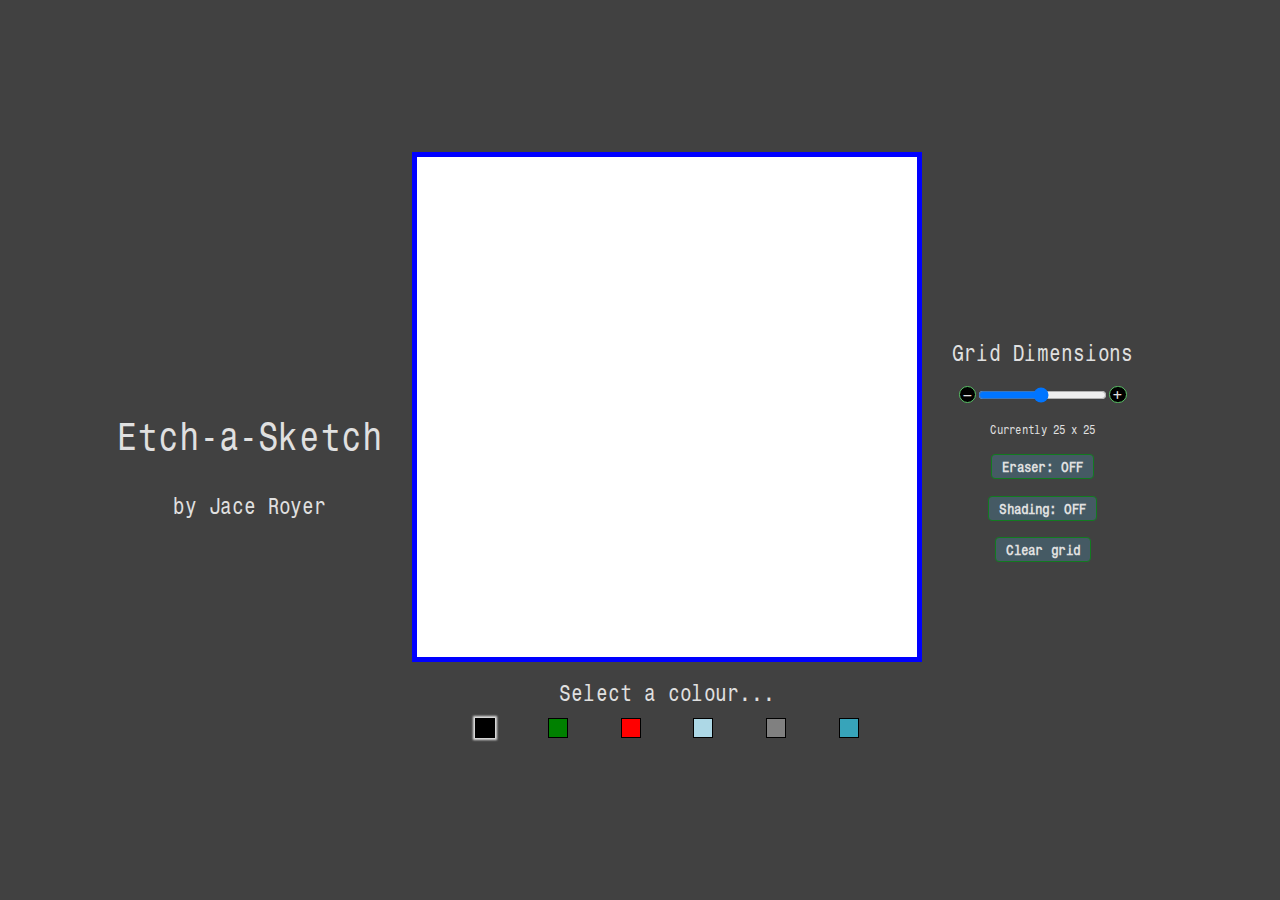
<file: index.html>
<!DOCTYPE html>
<html lang="en">
	<head>
		<title>Etch-a-Sketch: Svelte</title>
		<meta charset="utf-8" />
		<link rel="icon" href="./favicon.png" />
		<meta name="viewport" content="width=device-width, initial-scale=1" />
		
		<link href="./_app/immutable/assets/2.5188ec53.css" rel="stylesheet">
		<link rel="modulepreload" href="./_app/immutable/entry/start.761fdcc9.js">
		<link rel="modulepreload" href="./_app/immutable/chunks/scheduler.e97979f3.js">
		<link rel="modulepreload" href="./_app/immutable/chunks/singletons.e9a1a9e0.js">
		<link rel="modulepreload" href="./_app/immutable/chunks/index.a9a32372.js">
		<link rel="modulepreload" href="./_app/immutable/entry/app.95130961.js">
		<link rel="modulepreload" href="./_app/immutable/chunks/index.03d8afe3.js">
		<link rel="modulepreload" href="./_app/immutable/nodes/0.82eea42e.js">
		<link rel="modulepreload" href="./_app/immutable/nodes/2.bf8f3d8c.js">
	</head>
	<body data-sveltekit-preload-data="hover">
		<div style="display: contents">  <body><div><div class="c-main-welcome" data-svelte-h="svelte-14klh4r"><div class="o-text o-text__large c-main-title">Etch-a-Sketch</div> <div class="o-text o-text__medium c-main-subtitle">by Jace Royer</div></div></div> <div><div class="o-grid-section"><div class="o-grid-wrapper" id="wrapper"><div class="o-pixel" data-shading="0" style="width: 20px; height: 20px;"></div><div class="o-pixel" data-shading="0" style="width: 20px; height: 20px;"></div><div class="o-pixel" data-shading="0" style="width: 20px; height: 20px;"></div><div class="o-pixel" data-shading="0" style="width: 20px; height: 20px;"></div><div class="o-pixel" data-shading="0" style="width: 20px; height: 20px;"></div><div class="o-pixel" data-shading="0" style="width: 20px; height: 20px;"></div><div class="o-pixel" data-shading="0" style="width: 20px; height: 20px;"></div><div class="o-pixel" data-shading="0" style="width: 20px; height: 20px;"></div><div class="o-pixel" data-shading="0" style="width: 20px; height: 20px;"></div><div class="o-pixel" data-shading="0" style="width: 20px; height: 20px;"></div><div class="o-pixel" data-shading="0" style="width: 20px; height: 20px;"></div><div class="o-pixel" data-shading="0" style="width: 20px; height: 20px;"></div><div class="o-pixel" data-shading="0" style="width: 20px; height: 20px;"></div><div class="o-pixel" data-shading="0" style="width: 20px; height: 20px;"></div><div class="o-pixel" data-shading="0" style="width: 20px; height: 20px;"></div><div class="o-pixel" data-shading="0" style="width: 20px; height: 20px;"></div><div class="o-pixel" data-shading="0" style="width: 20px; height: 20px;"></div><div class="o-pixel" data-shading="0" style="width: 20px; height: 20px;"></div><div class="o-pixel" data-shading="0" style="width: 20px; height: 20px;"></div><div class="o-pixel" data-shading="0" style="width: 20px; height: 20px;"></div><div class="o-pixel" data-shading="0" style="width: 20px; height: 20px;"></div><div class="o-pixel" data-shading="0" style="width: 20px; height: 20px;"></div><div class="o-pixel" data-shading="0" style="width: 20px; height: 20px;"></div><div class="o-pixel" data-shading="0" style="width: 20px; height: 20px;"></div><div class="o-pixel" data-shading="0" style="width: 20px; height: 20px;"></div><div class="o-pixel" data-shading="0" style="width: 20px; height: 20px;"></div><div class="o-pixel" data-shading="0" style="width: 20px; height: 20px;"></div><div class="o-pixel" data-shading="0" style="width: 20px; height: 20px;"></div><div class="o-pixel" data-shading="0" style="width: 20px; height: 20px;"></div><div class="o-pixel" data-shading="0" style="width: 20px; height: 20px;"></div><div class="o-pixel" data-shading="0" style="width: 20px; height: 20px;"></div><div class="o-pixel" data-shading="0" style="width: 20px; height: 20px;"></div><div class="o-pixel" data-shading="0" style="width: 20px; height: 20px;"></div><div class="o-pixel" data-shading="0" style="width: 20px; height: 20px;"></div><div class="o-pixel" data-shading="0" style="width: 20px; height: 20px;"></div><div class="o-pixel" data-shading="0" style="width: 20px; height: 20px;"></div><div class="o-pixel" data-shading="0" style="width: 20px; height: 20px;"></div><div class="o-pixel" data-shading="0" style="width: 20px; height: 20px;"></div><div class="o-pixel" data-shading="0" style="width: 20px; height: 20px;"></div><div class="o-pixel" data-shading="0" style="width: 20px; height: 20px;"></div><div class="o-pixel" data-shading="0" style="width: 20px; height: 20px;"></div><div class="o-pixel" data-shading="0" style="width: 20px; height: 20px;"></div><div class="o-pixel" data-shading="0" style="width: 20px; height: 20px;"></div><div class="o-pixel" data-shading="0" style="width: 20px; height: 20px;"></div><div class="o-pixel" data-shading="0" style="width: 20px; height: 20px;"></div><div class="o-pixel" data-shading="0" style="width: 20px; height: 20px;"></div><div class="o-pixel" data-shading="0" style="width: 20px; height: 20px;"></div><div class="o-pixel" data-shading="0" style="width: 20px; height: 20px;"></div><div class="o-pixel" data-shading="0" style="width: 20px; height: 20px;"></div><div class="o-pixel" data-shading="0" style="width: 20px; height: 20px;"></div><div class="o-pixel" data-shading="0" style="width: 20px; height: 20px;"></div><div class="o-pixel" data-shading="0" style="width: 20px; height: 20px;"></div><div class="o-pixel" data-shading="0" style="width: 20px; height: 20px;"></div><div class="o-pixel" data-shading="0" style="width: 20px; height: 20px;"></div><div class="o-pixel" data-shading="0" style="width: 20px; height: 20px;"></div><div class="o-pixel" data-shading="0" style="width: 20px; height: 20px;"></div><div class="o-pixel" data-shading="0" style="width: 20px; height: 20px;"></div><div class="o-pixel" data-shading="0" style="width: 20px; height: 20px;"></div><div class="o-pixel" data-shading="0" style="width: 20px; height: 20px;"></div><div class="o-pixel" data-shading="0" style="width: 20px; height: 20px;"></div><div class="o-pixel" data-shading="0" style="width: 20px; height: 20px;"></div><div class="o-pixel" data-shading="0" style="width: 20px; height: 20px;"></div><div class="o-pixel" data-shading="0" style="width: 20px; height: 20px;"></div><div class="o-pixel" data-shading="0" style="width: 20px; height: 20px;"></div><div class="o-pixel" data-shading="0" style="width: 20px; height: 20px;"></div><div class="o-pixel" data-shading="0" style="width: 20px; height: 20px;"></div><div class="o-pixel" data-shading="0" style="width: 20px; height: 20px;"></div><div class="o-pixel" data-shading="0" style="width: 20px; height: 20px;"></div><div class="o-pixel" data-shading="0" style="width: 20px; height: 20px;"></div><div class="o-pixel" data-shading="0" style="width: 20px; height: 20px;"></div><div class="o-pixel" data-shading="0" style="width: 20px; height: 20px;"></div><div class="o-pixel" data-shading="0" style="width: 20px; height: 20px;"></div><div class="o-pixel" data-shading="0" style="width: 20px; height: 20px;"></div><div class="o-pixel" data-shading="0" style="width: 20px; height: 20px;"></div><div class="o-pixel" data-shading="0" style="width: 20px; height: 20px;"></div><div class="o-pixel" data-shading="0" style="width: 20px; height: 20px;"></div><div class="o-pixel" data-shading="0" style="width: 20px; height: 20px;"></div><div class="o-pixel" data-shading="0" style="width: 20px; height: 20px;"></div><div class="o-pixel" data-shading="0" style="width: 20px; height: 20px;"></div><div class="o-pixel" data-shading="0" style="width: 20px; height: 20px;"></div><div class="o-pixel" data-shading="0" style="width: 20px; height: 20px;"></div><div class="o-pixel" data-shading="0" style="width: 20px; height: 20px;"></div><div class="o-pixel" data-shading="0" style="width: 20px; height: 20px;"></div><div class="o-pixel" data-shading="0" style="width: 20px; height: 20px;"></div><div class="o-pixel" data-shading="0" style="width: 20px; height: 20px;"></div><div class="o-pixel" data-shading="0" style="width: 20px; height: 20px;"></div><div class="o-pixel" data-shading="0" style="width: 20px; height: 20px;"></div><div class="o-pixel" data-shading="0" style="width: 20px; height: 20px;"></div><div class="o-pixel" data-shading="0" style="width: 20px; height: 20px;"></div><div class="o-pixel" data-shading="0" style="width: 20px; height: 20px;"></div><div class="o-pixel" data-shading="0" style="width: 20px; height: 20px;"></div><div class="o-pixel" data-shading="0" style="width: 20px; height: 20px;"></div><div class="o-pixel" data-shading="0" style="width: 20px; height: 20px;"></div><div class="o-pixel" data-shading="0" style="width: 20px; height: 20px;"></div><div class="o-pixel" data-shading="0" style="width: 20px; height: 20px;"></div><div class="o-pixel" data-shading="0" style="width: 20px; height: 20px;"></div><div class="o-pixel" data-shading="0" style="width: 20px; height: 20px;"></div><div class="o-pixel" data-shading="0" style="width: 20px; height: 20px;"></div><div class="o-pixel" data-shading="0" style="width: 20px; height: 20px;"></div><div class="o-pixel" data-shading="0" style="width: 20px; height: 20px;"></div><div class="o-pixel" data-shading="0" style="width: 20px; height: 20px;"></div><div class="o-pixel" data-shading="0" style="width: 20px; height: 20px;"></div><div class="o-pixel" data-shading="0" style="width: 20px; height: 20px;"></div><div class="o-pixel" data-shading="0" style="width: 20px; height: 20px;"></div><div class="o-pixel" data-shading="0" style="width: 20px; height: 20px;"></div><div class="o-pixel" data-shading="0" style="width: 20px; height: 20px;"></div><div class="o-pixel" data-shading="0" style="width: 20px; height: 20px;"></div><div class="o-pixel" data-shading="0" style="width: 20px; height: 20px;"></div><div class="o-pixel" data-shading="0" style="width: 20px; height: 20px;"></div><div class="o-pixel" data-shading="0" style="width: 20px; height: 20px;"></div><div class="o-pixel" data-shading="0" style="width: 20px; height: 20px;"></div><div class="o-pixel" data-shading="0" style="width: 20px; height: 20px;"></div><div class="o-pixel" data-shading="0" style="width: 20px; height: 20px;"></div><div class="o-pixel" data-shading="0" style="width: 20px; height: 20px;"></div><div class="o-pixel" data-shading="0" style="width: 20px; height: 20px;"></div><div class="o-pixel" data-shading="0" style="width: 20px; height: 20px;"></div><div class="o-pixel" data-shading="0" style="width: 20px; height: 20px;"></div><div class="o-pixel" data-shading="0" style="width: 20px; height: 20px;"></div><div class="o-pixel" data-shading="0" style="width: 20px; height: 20px;"></div><div class="o-pixel" data-shading="0" style="width: 20px; height: 20px;"></div><div class="o-pixel" data-shading="0" style="width: 20px; height: 20px;"></div><div class="o-pixel" data-shading="0" style="width: 20px; height: 20px;"></div><div class="o-pixel" data-shading="0" style="width: 20px; height: 20px;"></div><div class="o-pixel" data-shading="0" style="width: 20px; height: 20px;"></div><div class="o-pixel" data-shading="0" style="width: 20px; height: 20px;"></div><div class="o-pixel" data-shading="0" style="width: 20px; height: 20px;"></div><div class="o-pixel" data-shading="0" style="width: 20px; height: 20px;"></div><div class="o-pixel" data-shading="0" style="width: 20px; height: 20px;"></div><div class="o-pixel" data-shading="0" style="width: 20px; height: 20px;"></div><div class="o-pixel" data-shading="0" style="width: 20px; height: 20px;"></div><div class="o-pixel" data-shading="0" style="width: 20px; height: 20px;"></div><div class="o-pixel" data-shading="0" style="width: 20px; height: 20px;"></div><div class="o-pixel" data-shading="0" style="width: 20px; height: 20px;"></div><div class="o-pixel" data-shading="0" style="width: 20px; height: 20px;"></div><div class="o-pixel" data-shading="0" style="width: 20px; height: 20px;"></div><div class="o-pixel" data-shading="0" style="width: 20px; height: 20px;"></div><div class="o-pixel" data-shading="0" style="width: 20px; height: 20px;"></div><div class="o-pixel" data-shading="0" style="width: 20px; height: 20px;"></div><div class="o-pixel" data-shading="0" style="width: 20px; height: 20px;"></div><div class="o-pixel" data-shading="0" style="width: 20px; height: 20px;"></div><div class="o-pixel" data-shading="0" style="width: 20px; height: 20px;"></div><div class="o-pixel" data-shading="0" style="width: 20px; height: 20px;"></div><div class="o-pixel" data-shading="0" style="width: 20px; height: 20px;"></div><div class="o-pixel" data-shading="0" style="width: 20px; height: 20px;"></div><div class="o-pixel" data-shading="0" style="width: 20px; height: 20px;"></div><div class="o-pixel" data-shading="0" style="width: 20px; height: 20px;"></div><div class="o-pixel" data-shading="0" style="width: 20px; height: 20px;"></div><div class="o-pixel" data-shading="0" style="width: 20px; height: 20px;"></div><div class="o-pixel" data-shading="0" style="width: 20px; height: 20px;"></div><div class="o-pixel" data-shading="0" style="width: 20px; height: 20px;"></div><div class="o-pixel" data-shading="0" style="width: 20px; height: 20px;"></div><div class="o-pixel" data-shading="0" style="width: 20px; height: 20px;"></div><div class="o-pixel" data-shading="0" style="width: 20px; height: 20px;"></div><div class="o-pixel" data-shading="0" style="width: 20px; height: 20px;"></div><div class="o-pixel" data-shading="0" style="width: 20px; height: 20px;"></div><div class="o-pixel" data-shading="0" style="width: 20px; height: 20px;"></div><div class="o-pixel" data-shading="0" style="width: 20px; height: 20px;"></div><div class="o-pixel" data-shading="0" style="width: 20px; height: 20px;"></div><div class="o-pixel" data-shading="0" style="width: 20px; height: 20px;"></div><div class="o-pixel" data-shading="0" style="width: 20px; height: 20px;"></div><div class="o-pixel" data-shading="0" style="width: 20px; height: 20px;"></div><div class="o-pixel" data-shading="0" style="width: 20px; height: 20px;"></div><div class="o-pixel" data-shading="0" style="width: 20px; height: 20px;"></div><div class="o-pixel" data-shading="0" style="width: 20px; height: 20px;"></div><div class="o-pixel" data-shading="0" style="width: 20px; height: 20px;"></div><div class="o-pixel" data-shading="0" style="width: 20px; height: 20px;"></div><div class="o-pixel" data-shading="0" style="width: 20px; height: 20px;"></div><div class="o-pixel" data-shading="0" style="width: 20px; height: 20px;"></div><div class="o-pixel" data-shading="0" style="width: 20px; height: 20px;"></div><div class="o-pixel" data-shading="0" style="width: 20px; height: 20px;"></div><div class="o-pixel" data-shading="0" style="width: 20px; height: 20px;"></div><div class="o-pixel" data-shading="0" style="width: 20px; height: 20px;"></div><div class="o-pixel" data-shading="0" style="width: 20px; height: 20px;"></div><div class="o-pixel" data-shading="0" style="width: 20px; height: 20px;"></div><div class="o-pixel" data-shading="0" style="width: 20px; height: 20px;"></div><div class="o-pixel" data-shading="0" style="width: 20px; height: 20px;"></div><div class="o-pixel" data-shading="0" style="width: 20px; height: 20px;"></div><div class="o-pixel" data-shading="0" style="width: 20px; height: 20px;"></div><div class="o-pixel" data-shading="0" style="width: 20px; height: 20px;"></div><div class="o-pixel" data-shading="0" style="width: 20px; height: 20px;"></div><div class="o-pixel" data-shading="0" style="width: 20px; height: 20px;"></div><div class="o-pixel" data-shading="0" style="width: 20px; height: 20px;"></div><div class="o-pixel" data-shading="0" style="width: 20px; height: 20px;"></div><div class="o-pixel" data-shading="0" style="width: 20px; height: 20px;"></div><div class="o-pixel" data-shading="0" style="width: 20px; height: 20px;"></div><div class="o-pixel" data-shading="0" style="width: 20px; height: 20px;"></div><div class="o-pixel" data-shading="0" style="width: 20px; height: 20px;"></div><div class="o-pixel" data-shading="0" style="width: 20px; height: 20px;"></div><div class="o-pixel" data-shading="0" style="width: 20px; height: 20px;"></div><div class="o-pixel" data-shading="0" style="width: 20px; height: 20px;"></div><div class="o-pixel" data-shading="0" style="width: 20px; height: 20px;"></div><div class="o-pixel" data-shading="0" style="width: 20px; height: 20px;"></div><div class="o-pixel" data-shading="0" style="width: 20px; height: 20px;"></div><div class="o-pixel" data-shading="0" style="width: 20px; height: 20px;"></div><div class="o-pixel" data-shading="0" style="width: 20px; height: 20px;"></div><div class="o-pixel" data-shading="0" style="width: 20px; height: 20px;"></div><div class="o-pixel" data-shading="0" style="width: 20px; height: 20px;"></div><div class="o-pixel" data-shading="0" style="width: 20px; height: 20px;"></div><div class="o-pixel" data-shading="0" style="width: 20px; height: 20px;"></div><div class="o-pixel" data-shading="0" style="width: 20px; height: 20px;"></div><div class="o-pixel" data-shading="0" style="width: 20px; height: 20px;"></div><div class="o-pixel" data-shading="0" style="width: 20px; height: 20px;"></div><div class="o-pixel" data-shading="0" style="width: 20px; height: 20px;"></div><div class="o-pixel" data-shading="0" style="width: 20px; height: 20px;"></div><div class="o-pixel" data-shading="0" style="width: 20px; height: 20px;"></div><div class="o-pixel" data-shading="0" style="width: 20px; height: 20px;"></div><div class="o-pixel" data-shading="0" style="width: 20px; height: 20px;"></div><div class="o-pixel" data-shading="0" style="width: 20px; height: 20px;"></div><div class="o-pixel" data-shading="0" style="width: 20px; height: 20px;"></div><div class="o-pixel" data-shading="0" style="width: 20px; height: 20px;"></div><div class="o-pixel" data-shading="0" style="width: 20px; height: 20px;"></div><div class="o-pixel" data-shading="0" style="width: 20px; height: 20px;"></div><div class="o-pixel" data-shading="0" style="width: 20px; height: 20px;"></div><div class="o-pixel" data-shading="0" style="width: 20px; height: 20px;"></div><div class="o-pixel" data-shading="0" style="width: 20px; height: 20px;"></div><div class="o-pixel" data-shading="0" style="width: 20px; height: 20px;"></div><div class="o-pixel" data-shading="0" style="width: 20px; height: 20px;"></div><div class="o-pixel" data-shading="0" style="width: 20px; height: 20px;"></div><div class="o-pixel" data-shading="0" style="width: 20px; height: 20px;"></div><div class="o-pixel" data-shading="0" style="width: 20px; height: 20px;"></div><div class="o-pixel" data-shading="0" style="width: 20px; height: 20px;"></div><div class="o-pixel" data-shading="0" style="width: 20px; height: 20px;"></div><div class="o-pixel" data-shading="0" style="width: 20px; height: 20px;"></div><div class="o-pixel" data-shading="0" style="width: 20px; height: 20px;"></div><div class="o-pixel" data-shading="0" style="width: 20px; height: 20px;"></div><div class="o-pixel" data-shading="0" style="width: 20px; height: 20px;"></div><div class="o-pixel" data-shading="0" style="width: 20px; height: 20px;"></div><div class="o-pixel" data-shading="0" style="width: 20px; height: 20px;"></div><div class="o-pixel" data-shading="0" style="width: 20px; height: 20px;"></div><div class="o-pixel" data-shading="0" style="width: 20px; height: 20px;"></div><div class="o-pixel" data-shading="0" style="width: 20px; height: 20px;"></div><div class="o-pixel" data-shading="0" style="width: 20px; height: 20px;"></div><div class="o-pixel" data-shading="0" style="width: 20px; height: 20px;"></div><div class="o-pixel" data-shading="0" style="width: 20px; height: 20px;"></div><div class="o-pixel" data-shading="0" style="width: 20px; height: 20px;"></div><div class="o-pixel" data-shading="0" style="width: 20px; height: 20px;"></div><div class="o-pixel" data-shading="0" style="width: 20px; height: 20px;"></div><div class="o-pixel" data-shading="0" style="width: 20px; height: 20px;"></div><div class="o-pixel" data-shading="0" style="width: 20px; height: 20px;"></div><div class="o-pixel" data-shading="0" style="width: 20px; height: 20px;"></div><div class="o-pixel" data-shading="0" style="width: 20px; height: 20px;"></div><div class="o-pixel" data-shading="0" style="width: 20px; height: 20px;"></div><div class="o-pixel" data-shading="0" style="width: 20px; height: 20px;"></div><div class="o-pixel" data-shading="0" style="width: 20px; height: 20px;"></div><div class="o-pixel" data-shading="0" style="width: 20px; height: 20px;"></div><div class="o-pixel" data-shading="0" style="width: 20px; height: 20px;"></div><div class="o-pixel" data-shading="0" style="width: 20px; height: 20px;"></div><div class="o-pixel" data-shading="0" style="width: 20px; height: 20px;"></div><div class="o-pixel" data-shading="0" style="width: 20px; height: 20px;"></div><div class="o-pixel" data-shading="0" style="width: 20px; height: 20px;"></div><div class="o-pixel" data-shading="0" style="width: 20px; height: 20px;"></div><div class="o-pixel" data-shading="0" style="width: 20px; height: 20px;"></div><div class="o-pixel" data-shading="0" style="width: 20px; height: 20px;"></div><div class="o-pixel" data-shading="0" style="width: 20px; height: 20px;"></div><div class="o-pixel" data-shading="0" style="width: 20px; height: 20px;"></div><div class="o-pixel" data-shading="0" style="width: 20px; height: 20px;"></div><div class="o-pixel" data-shading="0" style="width: 20px; height: 20px;"></div><div class="o-pixel" data-shading="0" style="width: 20px; height: 20px;"></div><div class="o-pixel" data-shading="0" style="width: 20px; height: 20px;"></div><div class="o-pixel" data-shading="0" style="width: 20px; height: 20px;"></div><div class="o-pixel" data-shading="0" style="width: 20px; height: 20px;"></div><div class="o-pixel" data-shading="0" style="width: 20px; height: 20px;"></div><div class="o-pixel" data-shading="0" style="width: 20px; height: 20px;"></div><div class="o-pixel" data-shading="0" style="width: 20px; height: 20px;"></div><div class="o-pixel" data-shading="0" style="width: 20px; height: 20px;"></div><div class="o-pixel" data-shading="0" style="width: 20px; height: 20px;"></div><div class="o-pixel" data-shading="0" style="width: 20px; height: 20px;"></div><div class="o-pixel" data-shading="0" style="width: 20px; height: 20px;"></div><div class="o-pixel" data-shading="0" style="width: 20px; height: 20px;"></div><div class="o-pixel" data-shading="0" style="width: 20px; height: 20px;"></div><div class="o-pixel" data-shading="0" style="width: 20px; height: 20px;"></div><div class="o-pixel" data-shading="0" style="width: 20px; height: 20px;"></div><div class="o-pixel" data-shading="0" style="width: 20px; height: 20px;"></div><div class="o-pixel" data-shading="0" style="width: 20px; height: 20px;"></div><div class="o-pixel" data-shading="0" style="width: 20px; height: 20px;"></div><div class="o-pixel" data-shading="0" style="width: 20px; height: 20px;"></div><div class="o-pixel" data-shading="0" style="width: 20px; height: 20px;"></div><div class="o-pixel" data-shading="0" style="width: 20px; height: 20px;"></div><div class="o-pixel" data-shading="0" style="width: 20px; height: 20px;"></div><div class="o-pixel" data-shading="0" style="width: 20px; height: 20px;"></div><div class="o-pixel" data-shading="0" style="width: 20px; height: 20px;"></div><div class="o-pixel" data-shading="0" style="width: 20px; height: 20px;"></div><div class="o-pixel" data-shading="0" style="width: 20px; height: 20px;"></div><div class="o-pixel" data-shading="0" style="width: 20px; height: 20px;"></div><div class="o-pixel" data-shading="0" style="width: 20px; height: 20px;"></div><div class="o-pixel" data-shading="0" style="width: 20px; height: 20px;"></div><div class="o-pixel" data-shading="0" style="width: 20px; height: 20px;"></div><div class="o-pixel" data-shading="0" style="width: 20px; height: 20px;"></div><div class="o-pixel" data-shading="0" style="width: 20px; height: 20px;"></div><div class="o-pixel" data-shading="0" style="width: 20px; height: 20px;"></div><div class="o-pixel" data-shading="0" style="width: 20px; height: 20px;"></div><div class="o-pixel" data-shading="0" style="width: 20px; height: 20px;"></div><div class="o-pixel" data-shading="0" style="width: 20px; height: 20px;"></div><div class="o-pixel" data-shading="0" style="width: 20px; height: 20px;"></div><div class="o-pixel" data-shading="0" style="width: 20px; height: 20px;"></div><div class="o-pixel" data-shading="0" style="width: 20px; height: 20px;"></div><div class="o-pixel" data-shading="0" style="width: 20px; height: 20px;"></div><div class="o-pixel" data-shading="0" style="width: 20px; height: 20px;"></div><div class="o-pixel" data-shading="0" style="width: 20px; height: 20px;"></div><div class="o-pixel" data-shading="0" style="width: 20px; height: 20px;"></div><div class="o-pixel" data-shading="0" style="width: 20px; height: 20px;"></div><div class="o-pixel" data-shading="0" style="width: 20px; height: 20px;"></div><div class="o-pixel" data-shading="0" style="width: 20px; height: 20px;"></div><div class="o-pixel" data-shading="0" style="width: 20px; height: 20px;"></div><div class="o-pixel" data-shading="0" style="width: 20px; height: 20px;"></div><div class="o-pixel" data-shading="0" style="width: 20px; height: 20px;"></div><div class="o-pixel" data-shading="0" style="width: 20px; height: 20px;"></div><div class="o-pixel" data-shading="0" style="width: 20px; height: 20px;"></div><div class="o-pixel" data-shading="0" style="width: 20px; height: 20px;"></div><div class="o-pixel" data-shading="0" style="width: 20px; height: 20px;"></div><div class="o-pixel" data-shading="0" style="width: 20px; height: 20px;"></div><div class="o-pixel" data-shading="0" style="width: 20px; height: 20px;"></div><div class="o-pixel" data-shading="0" style="width: 20px; height: 20px;"></div><div class="o-pixel" data-shading="0" style="width: 20px; height: 20px;"></div><div class="o-pixel" data-shading="0" style="width: 20px; height: 20px;"></div><div class="o-pixel" data-shading="0" style="width: 20px; height: 20px;"></div><div class="o-pixel" data-shading="0" style="width: 20px; height: 20px;"></div><div class="o-pixel" data-shading="0" style="width: 20px; height: 20px;"></div><div class="o-pixel" data-shading="0" style="width: 20px; height: 20px;"></div><div class="o-pixel" data-shading="0" style="width: 20px; height: 20px;"></div><div class="o-pixel" data-shading="0" style="width: 20px; height: 20px;"></div><div class="o-pixel" data-shading="0" style="width: 20px; height: 20px;"></div><div class="o-pixel" data-shading="0" style="width: 20px; height: 20px;"></div><div class="o-pixel" data-shading="0" style="width: 20px; height: 20px;"></div><div class="o-pixel" data-shading="0" style="width: 20px; height: 20px;"></div><div class="o-pixel" data-shading="0" style="width: 20px; height: 20px;"></div><div class="o-pixel" data-shading="0" style="width: 20px; height: 20px;"></div><div class="o-pixel" data-shading="0" style="width: 20px; height: 20px;"></div><div class="o-pixel" data-shading="0" style="width: 20px; height: 20px;"></div><div class="o-pixel" data-shading="0" style="width: 20px; height: 20px;"></div><div class="o-pixel" data-shading="0" style="width: 20px; height: 20px;"></div><div class="o-pixel" data-shading="0" style="width: 20px; height: 20px;"></div><div class="o-pixel" data-shading="0" style="width: 20px; height: 20px;"></div><div class="o-pixel" data-shading="0" style="width: 20px; height: 20px;"></div><div class="o-pixel" data-shading="0" style="width: 20px; height: 20px;"></div><div class="o-pixel" data-shading="0" style="width: 20px; height: 20px;"></div><div class="o-pixel" data-shading="0" style="width: 20px; height: 20px;"></div><div class="o-pixel" data-shading="0" style="width: 20px; height: 20px;"></div><div class="o-pixel" data-shading="0" style="width: 20px; height: 20px;"></div><div class="o-pixel" data-shading="0" style="width: 20px; height: 20px;"></div><div class="o-pixel" data-shading="0" style="width: 20px; height: 20px;"></div><div class="o-pixel" data-shading="0" style="width: 20px; height: 20px;"></div><div class="o-pixel" data-shading="0" style="width: 20px; height: 20px;"></div><div class="o-pixel" data-shading="0" style="width: 20px; height: 20px;"></div><div class="o-pixel" data-shading="0" style="width: 20px; height: 20px;"></div><div class="o-pixel" data-shading="0" style="width: 20px; height: 20px;"></div><div class="o-pixel" data-shading="0" style="width: 20px; height: 20px;"></div><div class="o-pixel" data-shading="0" style="width: 20px; height: 20px;"></div><div class="o-pixel" data-shading="0" style="width: 20px; height: 20px;"></div><div class="o-pixel" data-shading="0" style="width: 20px; height: 20px;"></div><div class="o-pixel" data-shading="0" style="width: 20px; height: 20px;"></div><div class="o-pixel" data-shading="0" style="width: 20px; height: 20px;"></div><div class="o-pixel" data-shading="0" style="width: 20px; height: 20px;"></div><div class="o-pixel" data-shading="0" style="width: 20px; height: 20px;"></div><div class="o-pixel" data-shading="0" style="width: 20px; height: 20px;"></div><div class="o-pixel" data-shading="0" style="width: 20px; height: 20px;"></div><div class="o-pixel" data-shading="0" style="width: 20px; height: 20px;"></div><div class="o-pixel" data-shading="0" style="width: 20px; height: 20px;"></div><div class="o-pixel" data-shading="0" style="width: 20px; height: 20px;"></div><div class="o-pixel" data-shading="0" style="width: 20px; height: 20px;"></div><div class="o-pixel" data-shading="0" style="width: 20px; height: 20px;"></div><div class="o-pixel" data-shading="0" style="width: 20px; height: 20px;"></div><div class="o-pixel" data-shading="0" style="width: 20px; height: 20px;"></div><div class="o-pixel" data-shading="0" style="width: 20px; height: 20px;"></div><div class="o-pixel" data-shading="0" style="width: 20px; height: 20px;"></div><div class="o-pixel" data-shading="0" style="width: 20px; height: 20px;"></div><div class="o-pixel" data-shading="0" style="width: 20px; height: 20px;"></div><div class="o-pixel" data-shading="0" style="width: 20px; height: 20px;"></div><div class="o-pixel" data-shading="0" style="width: 20px; height: 20px;"></div><div class="o-pixel" data-shading="0" style="width: 20px; height: 20px;"></div><div class="o-pixel" data-shading="0" style="width: 20px; height: 20px;"></div><div class="o-pixel" data-shading="0" style="width: 20px; height: 20px;"></div><div class="o-pixel" data-shading="0" style="width: 20px; height: 20px;"></div><div class="o-pixel" data-shading="0" style="width: 20px; height: 20px;"></div><div class="o-pixel" data-shading="0" style="width: 20px; height: 20px;"></div><div class="o-pixel" data-shading="0" style="width: 20px; height: 20px;"></div><div class="o-pixel" data-shading="0" style="width: 20px; height: 20px;"></div><div class="o-pixel" data-shading="0" style="width: 20px; height: 20px;"></div><div class="o-pixel" data-shading="0" style="width: 20px; height: 20px;"></div><div class="o-pixel" data-shading="0" style="width: 20px; height: 20px;"></div><div class="o-pixel" data-shading="0" style="width: 20px; height: 20px;"></div><div class="o-pixel" data-shading="0" style="width: 20px; height: 20px;"></div><div class="o-pixel" data-shading="0" style="width: 20px; height: 20px;"></div><div class="o-pixel" data-shading="0" style="width: 20px; height: 20px;"></div><div class="o-pixel" data-shading="0" style="width: 20px; height: 20px;"></div><div class="o-pixel" data-shading="0" style="width: 20px; height: 20px;"></div><div class="o-pixel" data-shading="0" style="width: 20px; height: 20px;"></div><div class="o-pixel" data-shading="0" style="width: 20px; height: 20px;"></div><div class="o-pixel" data-shading="0" style="width: 20px; height: 20px;"></div><div class="o-pixel" data-shading="0" style="width: 20px; height: 20px;"></div><div class="o-pixel" data-shading="0" style="width: 20px; height: 20px;"></div><div class="o-pixel" data-shading="0" style="width: 20px; height: 20px;"></div><div class="o-pixel" data-shading="0" style="width: 20px; height: 20px;"></div><div class="o-pixel" data-shading="0" style="width: 20px; height: 20px;"></div><div class="o-pixel" data-shading="0" style="width: 20px; height: 20px;"></div><div class="o-pixel" data-shading="0" style="width: 20px; height: 20px;"></div><div class="o-pixel" data-shading="0" style="width: 20px; height: 20px;"></div><div class="o-pixel" data-shading="0" style="width: 20px; height: 20px;"></div><div class="o-pixel" data-shading="0" style="width: 20px; height: 20px;"></div><div class="o-pixel" data-shading="0" style="width: 20px; height: 20px;"></div><div class="o-pixel" data-shading="0" style="width: 20px; height: 20px;"></div><div class="o-pixel" data-shading="0" style="width: 20px; height: 20px;"></div><div class="o-pixel" data-shading="0" style="width: 20px; height: 20px;"></div><div class="o-pixel" data-shading="0" style="width: 20px; height: 20px;"></div><div class="o-pixel" data-shading="0" style="width: 20px; height: 20px;"></div><div class="o-pixel" data-shading="0" style="width: 20px; height: 20px;"></div><div class="o-pixel" data-shading="0" style="width: 20px; height: 20px;"></div><div class="o-pixel" data-shading="0" style="width: 20px; height: 20px;"></div><div class="o-pixel" data-shading="0" style="width: 20px; height: 20px;"></div><div class="o-pixel" data-shading="0" style="width: 20px; height: 20px;"></div><div class="o-pixel" data-shading="0" style="width: 20px; height: 20px;"></div><div class="o-pixel" data-shading="0" style="width: 20px; height: 20px;"></div><div class="o-pixel" data-shading="0" style="width: 20px; height: 20px;"></div><div class="o-pixel" data-shading="0" style="width: 20px; height: 20px;"></div><div class="o-pixel" data-shading="0" style="width: 20px; height: 20px;"></div><div class="o-pixel" data-shading="0" style="width: 20px; height: 20px;"></div><div class="o-pixel" data-shading="0" style="width: 20px; height: 20px;"></div><div class="o-pixel" data-shading="0" style="width: 20px; height: 20px;"></div><div class="o-pixel" data-shading="0" style="width: 20px; height: 20px;"></div><div class="o-pixel" data-shading="0" style="width: 20px; height: 20px;"></div><div class="o-pixel" data-shading="0" style="width: 20px; height: 20px;"></div><div class="o-pixel" data-shading="0" style="width: 20px; height: 20px;"></div><div class="o-pixel" data-shading="0" style="width: 20px; height: 20px;"></div><div class="o-pixel" data-shading="0" style="width: 20px; height: 20px;"></div><div class="o-pixel" data-shading="0" style="width: 20px; height: 20px;"></div><div class="o-pixel" data-shading="0" style="width: 20px; height: 20px;"></div><div class="o-pixel" data-shading="0" style="width: 20px; height: 20px;"></div><div class="o-pixel" data-shading="0" style="width: 20px; height: 20px;"></div><div class="o-pixel" data-shading="0" style="width: 20px; height: 20px;"></div><div class="o-pixel" data-shading="0" style="width: 20px; height: 20px;"></div><div class="o-pixel" data-shading="0" style="width: 20px; height: 20px;"></div><div class="o-pixel" data-shading="0" style="width: 20px; height: 20px;"></div><div class="o-pixel" data-shading="0" style="width: 20px; height: 20px;"></div><div class="o-pixel" data-shading="0" style="width: 20px; height: 20px;"></div><div class="o-pixel" data-shading="0" style="width: 20px; height: 20px;"></div><div class="o-pixel" data-shading="0" style="width: 20px; height: 20px;"></div><div class="o-pixel" data-shading="0" style="width: 20px; height: 20px;"></div><div class="o-pixel" data-shading="0" style="width: 20px; height: 20px;"></div><div class="o-pixel" data-shading="0" style="width: 20px; height: 20px;"></div><div class="o-pixel" data-shading="0" style="width: 20px; height: 20px;"></div><div class="o-pixel" data-shading="0" style="width: 20px; height: 20px;"></div><div class="o-pixel" data-shading="0" style="width: 20px; height: 20px;"></div><div class="o-pixel" data-shading="0" style="width: 20px; height: 20px;"></div><div class="o-pixel" data-shading="0" style="width: 20px; height: 20px;"></div><div class="o-pixel" data-shading="0" style="width: 20px; height: 20px;"></div><div class="o-pixel" data-shading="0" style="width: 20px; height: 20px;"></div><div class="o-pixel" data-shading="0" style="width: 20px; height: 20px;"></div><div class="o-pixel" data-shading="0" style="width: 20px; height: 20px;"></div><div class="o-pixel" data-shading="0" style="width: 20px; height: 20px;"></div><div class="o-pixel" data-shading="0" style="width: 20px; height: 20px;"></div><div class="o-pixel" data-shading="0" style="width: 20px; height: 20px;"></div><div class="o-pixel" data-shading="0" style="width: 20px; height: 20px;"></div><div class="o-pixel" data-shading="0" style="width: 20px; height: 20px;"></div><div class="o-pixel" data-shading="0" style="width: 20px; height: 20px;"></div><div class="o-pixel" data-shading="0" style="width: 20px; height: 20px;"></div><div class="o-pixel" data-shading="0" style="width: 20px; height: 20px;"></div><div class="o-pixel" data-shading="0" style="width: 20px; height: 20px;"></div><div class="o-pixel" data-shading="0" style="width: 20px; height: 20px;"></div><div class="o-pixel" data-shading="0" style="width: 20px; height: 20px;"></div><div class="o-pixel" data-shading="0" style="width: 20px; height: 20px;"></div><div class="o-pixel" data-shading="0" style="width: 20px; height: 20px;"></div><div class="o-pixel" data-shading="0" style="width: 20px; height: 20px;"></div><div class="o-pixel" data-shading="0" style="width: 20px; height: 20px;"></div><div class="o-pixel" data-shading="0" style="width: 20px; height: 20px;"></div><div class="o-pixel" data-shading="0" style="width: 20px; height: 20px;"></div><div class="o-pixel" data-shading="0" style="width: 20px; height: 20px;"></div><div class="o-pixel" data-shading="0" style="width: 20px; height: 20px;"></div><div class="o-pixel" data-shading="0" style="width: 20px; height: 20px;"></div><div class="o-pixel" data-shading="0" style="width: 20px; height: 20px;"></div><div class="o-pixel" data-shading="0" style="width: 20px; height: 20px;"></div><div class="o-pixel" data-shading="0" style="width: 20px; height: 20px;"></div><div class="o-pixel" data-shading="0" style="width: 20px; height: 20px;"></div><div class="o-pixel" data-shading="0" style="width: 20px; height: 20px;"></div><div class="o-pixel" data-shading="0" style="width: 20px; height: 20px;"></div><div class="o-pixel" data-shading="0" style="width: 20px; height: 20px;"></div><div class="o-pixel" data-shading="0" style="width: 20px; height: 20px;"></div><div class="o-pixel" data-shading="0" style="width: 20px; height: 20px;"></div><div class="o-pixel" data-shading="0" style="width: 20px; height: 20px;"></div><div class="o-pixel" data-shading="0" style="width: 20px; height: 20px;"></div><div class="o-pixel" data-shading="0" style="width: 20px; height: 20px;"></div><div class="o-pixel" data-shading="0" style="width: 20px; height: 20px;"></div><div class="o-pixel" data-shading="0" style="width: 20px; height: 20px;"></div><div class="o-pixel" data-shading="0" style="width: 20px; height: 20px;"></div><div class="o-pixel" data-shading="0" style="width: 20px; height: 20px;"></div><div class="o-pixel" data-shading="0" style="width: 20px; height: 20px;"></div><div class="o-pixel" data-shading="0" style="width: 20px; height: 20px;"></div><div class="o-pixel" data-shading="0" style="width: 20px; height: 20px;"></div><div class="o-pixel" data-shading="0" style="width: 20px; height: 20px;"></div><div class="o-pixel" data-shading="0" style="width: 20px; height: 20px;"></div><div class="o-pixel" data-shading="0" style="width: 20px; height: 20px;"></div><div class="o-pixel" data-shading="0" style="width: 20px; height: 20px;"></div><div class="o-pixel" data-shading="0" style="width: 20px; height: 20px;"></div><div class="o-pixel" data-shading="0" style="width: 20px; height: 20px;"></div><div class="o-pixel" data-shading="0" style="width: 20px; height: 20px;"></div><div class="o-pixel" data-shading="0" style="width: 20px; height: 20px;"></div><div class="o-pixel" data-shading="0" style="width: 20px; height: 20px;"></div><div class="o-pixel" data-shading="0" style="width: 20px; height: 20px;"></div><div class="o-pixel" data-shading="0" style="width: 20px; height: 20px;"></div><div class="o-pixel" data-shading="0" style="width: 20px; height: 20px;"></div><div class="o-pixel" data-shading="0" style="width: 20px; height: 20px;"></div><div class="o-pixel" data-shading="0" style="width: 20px; height: 20px;"></div><div class="o-pixel" data-shading="0" style="width: 20px; height: 20px;"></div><div class="o-pixel" data-shading="0" style="width: 20px; height: 20px;"></div><div class="o-pixel" data-shading="0" style="width: 20px; height: 20px;"></div><div class="o-pixel" data-shading="0" style="width: 20px; height: 20px;"></div><div class="o-pixel" data-shading="0" style="width: 20px; height: 20px;"></div><div class="o-pixel" data-shading="0" style="width: 20px; height: 20px;"></div><div class="o-pixel" data-shading="0" style="width: 20px; height: 20px;"></div><div class="o-pixel" data-shading="0" style="width: 20px; height: 20px;"></div><div class="o-pixel" data-shading="0" style="width: 20px; height: 20px;"></div><div class="o-pixel" data-shading="0" style="width: 20px; height: 20px;"></div><div class="o-pixel" data-shading="0" style="width: 20px; height: 20px;"></div><div class="o-pixel" data-shading="0" style="width: 20px; height: 20px;"></div><div class="o-pixel" data-shading="0" style="width: 20px; height: 20px;"></div><div class="o-pixel" data-shading="0" style="width: 20px; height: 20px;"></div><div class="o-pixel" data-shading="0" style="width: 20px; height: 20px;"></div><div class="o-pixel" data-shading="0" style="width: 20px; height: 20px;"></div><div class="o-pixel" data-shading="0" style="width: 20px; height: 20px;"></div><div class="o-pixel" data-shading="0" style="width: 20px; height: 20px;"></div><div class="o-pixel" data-shading="0" style="width: 20px; height: 20px;"></div><div class="o-pixel" data-shading="0" style="width: 20px; height: 20px;"></div><div class="o-pixel" data-shading="0" style="width: 20px; height: 20px;"></div><div class="o-pixel" data-shading="0" style="width: 20px; height: 20px;"></div><div class="o-pixel" data-shading="0" style="width: 20px; height: 20px;"></div><div class="o-pixel" data-shading="0" style="width: 20px; height: 20px;"></div><div class="o-pixel" data-shading="0" style="width: 20px; height: 20px;"></div><div class="o-pixel" data-shading="0" style="width: 20px; height: 20px;"></div><div class="o-pixel" data-shading="0" style="width: 20px; height: 20px;"></div><div class="o-pixel" data-shading="0" style="width: 20px; height: 20px;"></div><div class="o-pixel" data-shading="0" style="width: 20px; height: 20px;"></div><div class="o-pixel" data-shading="0" style="width: 20px; height: 20px;"></div><div class="o-pixel" data-shading="0" style="width: 20px; height: 20px;"></div><div class="o-pixel" data-shading="0" style="width: 20px; height: 20px;"></div><div class="o-pixel" data-shading="0" style="width: 20px; height: 20px;"></div><div class="o-pixel" data-shading="0" style="width: 20px; height: 20px;"></div><div class="o-pixel" data-shading="0" style="width: 20px; height: 20px;"></div><div class="o-pixel" data-shading="0" style="width: 20px; height: 20px;"></div><div class="o-pixel" data-shading="0" style="width: 20px; height: 20px;"></div><div class="o-pixel" data-shading="0" style="width: 20px; height: 20px;"></div><div class="o-pixel" data-shading="0" style="width: 20px; height: 20px;"></div><div class="o-pixel" data-shading="0" style="width: 20px; height: 20px;"></div><div class="o-pixel" data-shading="0" style="width: 20px; height: 20px;"></div><div class="o-pixel" data-shading="0" style="width: 20px; height: 20px;"></div><div class="o-pixel" data-shading="0" style="width: 20px; height: 20px;"></div><div class="o-pixel" data-shading="0" style="width: 20px; height: 20px;"></div><div class="o-pixel" data-shading="0" style="width: 20px; height: 20px;"></div><div class="o-pixel" data-shading="0" style="width: 20px; height: 20px;"></div><div class="o-pixel" data-shading="0" style="width: 20px; height: 20px;"></div><div class="o-pixel" data-shading="0" style="width: 20px; height: 20px;"></div><div class="o-pixel" data-shading="0" style="width: 20px; height: 20px;"></div><div class="o-pixel" data-shading="0" style="width: 20px; height: 20px;"></div><div class="o-pixel" data-shading="0" style="width: 20px; height: 20px;"></div><div class="o-pixel" data-shading="0" style="width: 20px; height: 20px;"></div><div class="o-pixel" data-shading="0" style="width: 20px; height: 20px;"></div><div class="o-pixel" data-shading="0" style="width: 20px; height: 20px;"></div><div class="o-pixel" data-shading="0" style="width: 20px; height: 20px;"></div><div class="o-pixel" data-shading="0" style="width: 20px; height: 20px;"></div><div class="o-pixel" data-shading="0" style="width: 20px; height: 20px;"></div><div class="o-pixel" data-shading="0" style="width: 20px; height: 20px;"></div><div class="o-pixel" data-shading="0" style="width: 20px; height: 20px;"></div><div class="o-pixel" data-shading="0" style="width: 20px; height: 20px;"></div><div class="o-pixel" data-shading="0" style="width: 20px; height: 20px;"></div><div class="o-pixel" data-shading="0" style="width: 20px; height: 20px;"></div><div class="o-pixel" data-shading="0" style="width: 20px; height: 20px;"></div><div class="o-pixel" data-shading="0" style="width: 20px; height: 20px;"></div><div class="o-pixel" data-shading="0" style="width: 20px; height: 20px;"></div><div class="o-pixel" data-shading="0" style="width: 20px; height: 20px;"></div><div class="o-pixel" data-shading="0" style="width: 20px; height: 20px;"></div><div class="o-pixel" data-shading="0" style="width: 20px; height: 20px;"></div><div class="o-pixel" data-shading="0" style="width: 20px; height: 20px;"></div><div class="o-pixel" data-shading="0" style="width: 20px; height: 20px;"></div><div class="o-pixel" data-shading="0" style="width: 20px; height: 20px;"></div><div class="o-pixel" data-shading="0" style="width: 20px; height: 20px;"></div><div class="o-pixel" data-shading="0" style="width: 20px; height: 20px;"></div><div class="o-pixel" data-shading="0" style="width: 20px; height: 20px;"></div><div class="o-pixel" data-shading="0" style="width: 20px; height: 20px;"></div><div class="o-pixel" data-shading="0" style="width: 20px; height: 20px;"></div><div class="o-pixel" data-shading="0" style="width: 20px; height: 20px;"></div><div class="o-pixel" data-shading="0" style="width: 20px; height: 20px;"></div><div class="o-pixel" data-shading="0" style="width: 20px; height: 20px;"></div><div class="o-pixel" data-shading="0" style="width: 20px; height: 20px;"></div><div class="o-pixel" data-shading="0" style="width: 20px; height: 20px;"></div><div class="o-pixel" data-shading="0" style="width: 20px; height: 20px;"></div><div class="o-pixel" data-shading="0" style="width: 20px; height: 20px;"></div><div class="o-pixel" data-shading="0" style="width: 20px; height: 20px;"></div><div class="o-pixel" data-shading="0" style="width: 20px; height: 20px;"></div><div class="o-pixel" data-shading="0" style="width: 20px; height: 20px;"></div><div class="o-pixel" data-shading="0" style="width: 20px; height: 20px;"></div><div class="o-pixel" data-shading="0" style="width: 20px; height: 20px;"></div><div class="o-pixel" data-shading="0" style="width: 20px; height: 20px;"></div><div class="o-pixel" data-shading="0" style="width: 20px; height: 20px;"></div><div class="o-pixel" data-shading="0" style="width: 20px; height: 20px;"></div><div class="o-pixel" data-shading="0" style="width: 20px; height: 20px;"></div><div class="o-pixel" data-shading="0" style="width: 20px; height: 20px;"></div><div class="o-pixel" data-shading="0" style="width: 20px; height: 20px;"></div><div class="o-pixel" data-shading="0" style="width: 20px; height: 20px;"></div><div class="o-pixel" data-shading="0" style="width: 20px; height: 20px;"></div><div class="o-pixel" data-shading="0" style="width: 20px; height: 20px;"></div><div class="o-pixel" data-shading="0" style="width: 20px; height: 20px;"></div><div class="o-pixel" data-shading="0" style="width: 20px; height: 20px;"></div><div class="o-pixel" data-shading="0" style="width: 20px; height: 20px;"></div><div class="o-pixel" data-shading="0" style="width: 20px; height: 20px;"></div><div class="o-pixel" data-shading="0" style="width: 20px; height: 20px;"></div><div class="o-pixel" data-shading="0" style="width: 20px; height: 20px;"></div><div class="o-pixel" data-shading="0" style="width: 20px; height: 20px;"></div><div class="o-pixel" data-shading="0" style="width: 20px; height: 20px;"></div><div class="o-pixel" data-shading="0" style="width: 20px; height: 20px;"></div><div class="o-pixel" data-shading="0" style="width: 20px; height: 20px;"></div><div class="o-pixel" data-shading="0" style="width: 20px; height: 20px;"></div><div class="o-pixel" data-shading="0" style="width: 20px; height: 20px;"></div><div class="o-pixel" data-shading="0" style="width: 20px; height: 20px;"></div><div class="o-pixel" data-shading="0" style="width: 20px; height: 20px;"></div><div class="o-pixel" data-shading="0" style="width: 20px; height: 20px;"></div><div class="o-pixel" data-shading="0" style="width: 20px; height: 20px;"></div><div class="o-pixel" data-shading="0" style="width: 20px; height: 20px;"></div><div class="o-pixel" data-shading="0" style="width: 20px; height: 20px;"></div><div class="o-pixel" data-shading="0" style="width: 20px; height: 20px;"></div><div class="o-pixel" data-shading="0" style="width: 20px; height: 20px;"></div><div class="o-pixel" data-shading="0" style="width: 20px; height: 20px;"></div><div class="o-pixel" data-shading="0" style="width: 20px; height: 20px;"></div><div class="o-pixel" data-shading="0" style="width: 20px; height: 20px;"></div><div class="o-pixel" data-shading="0" style="width: 20px; height: 20px;"></div><div class="o-pixel" data-shading="0" style="width: 20px; height: 20px;"></div><div class="o-pixel" data-shading="0" style="width: 20px; height: 20px;"></div><div class="o-pixel" data-shading="0" style="width: 20px; height: 20px;"></div></div> <br> <div class="o-text__medium" data-svelte-h="svelte-d8uv2w">Select a colour...</div> <div class="l-colour-selectors"><button class="o-pixel o-pixel--selectable" style="background-color:black" data-colour="black"></button><button class="o-pixel o-pixel--selectable" style="background-color:green" data-colour="green"></button><button class="o-pixel o-pixel--selectable" style="background-color:red" data-colour="red"></button><button class="o-pixel o-pixel--selectable" style="background-color:lightblue" data-colour="lightblue"></button><button class="o-pixel o-pixel--selectable" style="background-color:gray" data-colour="gray"></button><button class="o-pixel o-pixel--selectable" style="background-color:#37a4ba" data-colour="#37a4ba"></button></div></div></div> <div><div class="c-options-box"><div class="c-options-box__dimensions"><div class="o-text__medium" data-svelte-h="svelte-mrhuhw">Grid Dimensions</div> <br> <div class="l-dimension-slider"><button class="c-ad-slider__button" data-svelte-h="svelte-17wnx7l"><div class="fas fa-minus"></div></button> <input class="o-dimension-slider" id="slider" name="dimensions" type="range" min="1" max="50" value="25"> <button class="c-ad-slider__button" data-svelte-h="svelte-afqygc"><div class="fas fa-plus"></div></button></div> <br> <div class="o-text" id="dimensions-label">Currently 25 x 25</div></div> <br> <button class="o-primary-btn" id="eraser-toggle">Eraser: OFF</button> <br> <button class="o-primary-btn" id="shading-toggle">Shading: OFF</button> <br> <button class="o-primary-btn" data-svelte-h="svelte-utmavq">Clear grid</button></div></div></body> 
			
			<script>
				{
					__sveltekit_177hcs0 = {
						assets: "/etch-a-sketch-svelte",
						base: new URL(".", location).pathname.slice(0, -1),
						env: {}
					};

					const element = document.currentScript.parentElement;

					const data = [null,null];

					Promise.all([
						import("./_app/immutable/entry/start.761fdcc9.js"),
						import("./_app/immutable/entry/app.95130961.js")
					]).then(([kit, app]) => {
						kit.start(app, element, {
							node_ids: [0, 2],
							data,
							form: null,
							error: null
						});
					});
				}
			</script>
		</div>
	</body>
</html>
</file>
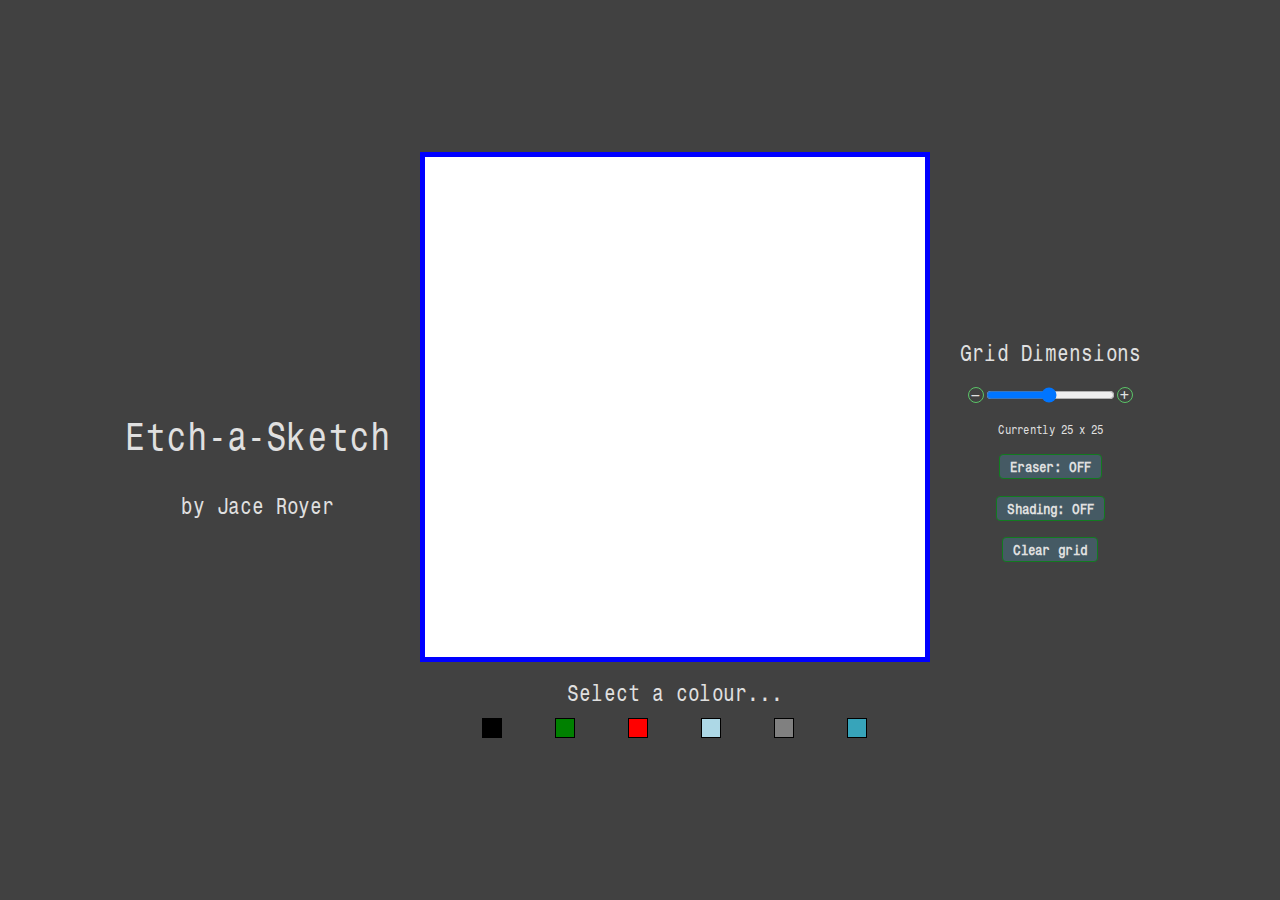
<file: etch-a-sketch/index.html>
<!doctype html>
    <head>
        <title>etch a stecktch</title>
        <meta charset="utf-8" />
        <meta name="etch a sketch" content="etch a sketch">
        <link rel="stylesheet" type="text/css" href="fontawesome/css/all.css">
        <link href="styles.css" rel="stylesheet" type="text/css" />
        <link href="tooltips.css" rel="stylesheet" type="text/css" />
    </head>
    
    <body onload="draw()">
        <div class="c-main-welcome">
            <div class="o-text o-text__large c-main-title">
                Etch-a-Sketch
            </div>
            <div class="o-text o-text__medium c-main-subtitle">
                by Jace Royer
            </div>
        </div>
        <div class="o-grid-section">
            <div class="o-grid-wrapper" id="wrapper">
                <!-- This will be filled dynamically in our JS -->
            </div>
            <br>
            <div class="o-text__medium">Select a colour...</div>
            <div class="l-colour-selectors" id="colour-selectors">
                <!-- This will be filled dynamically in our JS -->
            </div>
        </div>
        <div class="c-options-box">
            <div class="c-options-box__dimensions">
                <label for="dimensions" class="o-text__medium">Grid Dimensions</label>
                <br>
                <div class="l-dimension-slider">
                    <div class="c-ad-slider__button" onclick="increment(false)">
                        <div class="fas fa-minus"></div>
                    </div>
                    <input class="o-dimension-slider" id="slider" name="dimensions" type="range" min="1" max="50" value="25" />
                    <div class="c-ad-slider__button" onclick="increment(true)">
                        <div class="fas fa-plus"></div>
                    </div>
                </div>
                <br>
                <div class="o-text" id="dimensions-label">Currently a x b</div>
            </div>
            <br>
            <button class="o-primary-btn" id="eraser-toggle" onclick="toggleEraser()">Eraser: OFF</button>
            <br>
            <span ach-tooltip="Instead of immediately filling the pixel with the colour, this button will enable shading, which will fill with a less opaque version of the colour in order to emulate shading.">
                <button class="o-primary-btn" id="shading-toggle" onclick="toggleShading()">
                    Shading: OFF
                </button>
            </span>
            <br>
            <button class="o-primary-btn" onclick="draw()">Clear grid</button>
        </div>
        <script src="script.js"></script>
    </body>
</html>
</file>
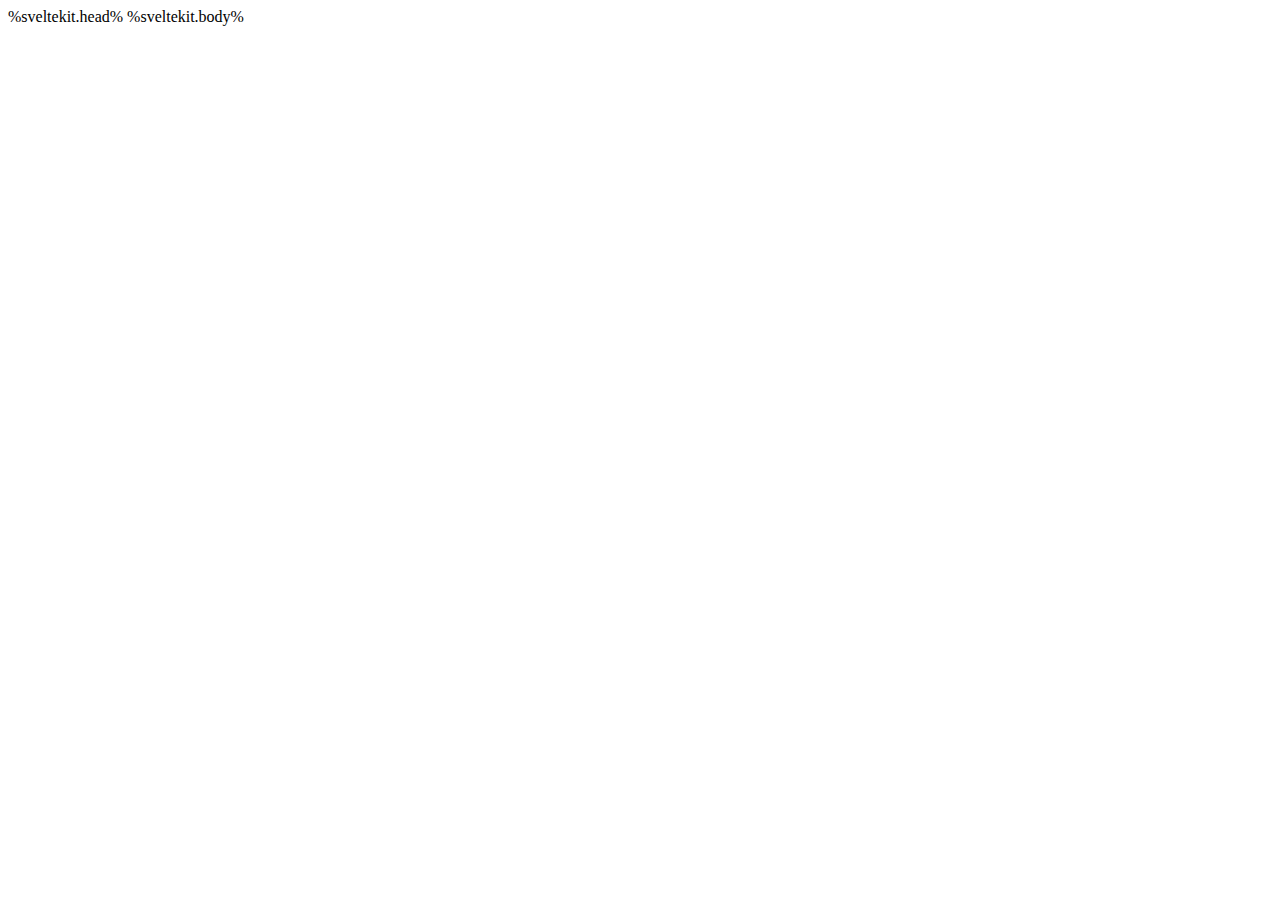
<file: etch-a-sketch-svelte/src/app.html>
<!DOCTYPE html>
<html lang="en">
	<head>
		<title>Etch-a-Sketch: Svelte</title>
		<meta charset="utf-8" />
		<link rel="icon" href="%sveltekit.assets%/favicon.png" />
		<meta name="viewport" content="width=device-width, initial-scale=1" />
		%sveltekit.head%
	</head>
	<body data-sveltekit-preload-data="hover">
		<div style="display: contents">%sveltekit.body%</div>
	</body>
</html>
</file>
<file: _app/immutable/assets/2.5188ec53.css>
@font-face{font-family:Typewriter;src:url(../../../fonts/MonospaceTypewriter.ttf)}html{overflow:hidden;width:100%;height:100%;scrollbar-color:grey transparent;font-size:62.5%}::-webkit-scrollbar{width:1.6rem}::-webkit-scrollbar-thumb{background-clip:content-box;background-color:gray;border:.2rem solid transparent;border-radius:var(--var-border-radius, .5rem)}::-webkit-scrollbar-corner{-webkit-appearance:none;-moz-appearance:none;appearance:none}*{-webkit-font-smoothing:antialiased;-moz-osx-font-smoothing:grayscale;box-sizing:border-box}body{display:flex;overflow:hidden;width:100%;height:100%;justify-content:center;align-items:center;text-align:center;font-family:Typewriter,serif;font-size:1.1rem;font-weight:300;line-height:1.5;color:var(--color-text);background-color:#414141;margin:0;padding:0;scrollbar-gutter:stable}:root{--color-text: #e0e0e0;--color-text-inverted: black;--color-base: #455a64;--color-disabled: #37474f;--color-accent: #1256a3;--color-good: #5ac467;--color-good-dark: #127a20;--color-good-paused: #e3e638;--color-bad: #b84b5f}@font-face{font-family:Typewriter;src:url(../../../fonts/MonospaceTypewriter.ttf)}button:focus{outline:none}.o-grid-wrapper{display:flex;flex-flow:row wrap;width:510px;height:510px;border:solid blue 5px;margin:0;padding:0}.o-pixel{background-color:#fff;margin:0;padding:0}.o-pixel__empty,.o-pixel__filled{background-color:#fff}.o-pixel--selectable{width:20px;height:20px;border:black 1px solid;cursor:pointer}.o-text__small{font-size:.75rem}.o-text{font-size:1.1rem}.o-text__medium{font-size:2rem}.o-text__large{font-size:3.5rem}.c-main-title{padding:3rem}.c-options-box{display:flex;flex-direction:column;justify-content:center;align-items:center;padding:3rem}.c-options-box__dimensions{display:flex;flex-direction:column;justify-content:center;align-items:center}.o-primary-btn{height:2.5rem;font-family:Typewriter,serif;font-size:1.3rem;font-weight:700;color:var(--color-text);background-color:var(--color-base);border:.1rem solid var(--color-good-dark);border-radius:var(--var-border-radius, .4rem);padding:.3rem 1rem;transition-duration:.2s;cursor:pointer}.o-primary-btn:hover{color:var(--color-text-inverted);background-color:var(--color-good)}.c-ad-slider__button{display:flex;width:1.75rem;height:1.75rem;justify-content:center;align-items:center;font-size:1rem;color:var(--color-text);background-color:var(--color-text-inverted);border:.1rem solid var(--color-good);border-radius:var(--var-border-radius, 50%);transition-duration:.2s;cursor:pointer}.c-ad-slider__button:hover{color:#000;background-color:var(--color-good)}.l-ad-slider--disabled .c-ad-slider__button{opacity:.5;cursor:not-allowed}.l-dimension-slider{display:flex;flex-direction:row;align-items:center}.o-grid-section{display:flex;flex-flow:column wrap;height:100%;place-content:center center;align-items:center}.l-colour-selectors{display:flex;flex-direction:row;width:100%;justify-content:space-evenly;align-items:center;padding:1rem}.l-colour-selector__selected{box-shadow:var(--color-text) 0 0 2px 2px}[ach-tooltip]{position:relative}[ach-tooltip]:before,[ach-tooltip]:after{visibility:hidden;opacity:0;pointer-events:none}[ach-tooltip]:before{content:attr(ach-tooltip);width:16rem;position:absolute;bottom:100%;left:50%;z-index:3;text-align:center;font-size:1.4rem;line-height:1.2;color:#fff;background-color:#0d0d0d;border-radius:var(--var-border-radius, .3rem);margin-bottom:.5rem;padding:.7rem;transform:translate(-50%);transition-duration:.4s}[ach-tooltip]:after{content:" ";width:0;position:absolute;bottom:100%;left:50%;font-size:0;line-height:0;border-top:.5rem solid #0d0d0d;border-right:.5rem solid transparent;border-left:.5rem solid transparent;margin-left:-.5rem;transition-duration:.4s}[ach-tooltip]:hover:before,[ach-tooltip]:hover:after{visibility:visible;opacity:1}/*!
* Font Awesome Free 6.1.1 by @fontawesome - https://fontawesome.com
* License - https://fontawesome.com/license/free (Icons: CC BY 4.0, Fonts: SIL OFL 1.1, Code: MIT License)
* Copyright 2022 Fonticons, Inc.
*/.fa{font-family:var(--fa-style-family, "Font Awesome 6 Free");font-weight:var(--fa-style, 900)}.fa,.fas,.fa-solid,.far,.fa-regular,.fal,.fa-light,.fat,.fa-thin,.fad,.fa-duotone,.fab,.fa-brands{display:var(--fa-display, inline-block);font-style:normal;font-variant:normal;-moz-osx-font-smoothing:grayscale;-webkit-font-smoothing:antialiased;line-height:1;text-rendering:auto}.fa-1x{font-size:1em}.fa-2x{font-size:2em}.fa-3x{font-size:3em}.fa-4x{font-size:4em}.fa-5x{font-size:5em}.fa-6x{font-size:6em}.fa-7x{font-size:7em}.fa-8x{font-size:8em}.fa-9x{font-size:9em}.fa-10x{font-size:10em}.fa-2xs{vertical-align:.225em;font-size:.625em;line-height:.1em}.fa-xs{vertical-align:.125em;font-size:.75em;line-height:.08333em}.fa-sm{vertical-align:.05357em;font-size:.875em;line-height:.07143em}.fa-lg{vertical-align:-.075em;font-size:1.25em;line-height:.05em}.fa-xl{vertical-align:-.125em;font-size:1.5em;line-height:.04167em}.fa-2xl{vertical-align:-.1875em;font-size:2em;line-height:.03125em}.fa-fw{width:1.25em;text-align:center}.fa-ul{list-style-type:none;margin-left:var(--fa-li-margin, 2.5em);padding-left:0}.fa-ul>li{position:relative}.fa-li{width:var(--fa-li-width, 2em);position:absolute;left:calc(var(--fa-li-width, 2em) * -1);text-align:center;line-height:inherit}.fa-border{border-color:var(--fa-border-color, #eeeeee);border-style:var(--fa-border-style, solid);border-width:var(--fa-border-width, .08em);border-radius:var(--fa-border-radius, .1em);padding:var(--fa-border-padding, .2em .25em .15em)}.fa-pull-left{float:left;margin-right:var(--fa-pull-margin, .3em)}.fa-pull-right{float:right;margin-left:var(--fa-pull-margin, .3em)}.fa-beat{animation-name:fa-beat;animation-duration:var(--fa-animation-duration, 1s);animation-timing-function:var(--fa-animation-timing, ease-in-out);animation-delay:var(--fa-animation-delay, 0);animation-iteration-count:var(--fa-animation-iteration-count, infinite);animation-direction:var(--fa-animation-direction, normal)}.fa-bounce{animation-name:fa-bounce;animation-duration:var(--fa-animation-duration, 1s);animation-timing-function:var(--fa-animation-timing, cubic-bezier(.28, .84, .42, 1));animation-delay:var(--fa-animation-delay, 0);animation-iteration-count:var(--fa-animation-iteration-count, infinite);animation-direction:var(--fa-animation-direction, normal)}.fa-fade{animation-name:fa-fade;animation-duration:var(--fa-animation-duration, 1s);animation-timing-function:var(--fa-animation-timing, cubic-bezier(.4, 0, .6, 1));animation-delay:var(--fa-animation-delay, 0);animation-iteration-count:var(--fa-animation-iteration-count, infinite);animation-direction:var(--fa-animation-direction, normal)}.fa-beat-fade{animation-name:fa-beat-fade;animation-duration:var(--fa-animation-duration, 1s);animation-timing-function:var(--fa-animation-timing, cubic-bezier(.4, 0, .6, 1));animation-delay:var(--fa-animation-delay, 0);animation-iteration-count:var(--fa-animation-iteration-count, infinite);animation-direction:var(--fa-animation-direction, normal)}.fa-flip{animation-name:fa-flip;animation-duration:var(--fa-animation-duration, 1s);animation-timing-function:var(--fa-animation-timing, ease-in-out);animation-delay:var(--fa-animation-delay, 0);animation-iteration-count:var(--fa-animation-iteration-count, infinite);animation-direction:var(--fa-animation-direction, normal)}.fa-shake{animation-name:fa-shake;animation-duration:var(--fa-animation-duration, 1s);animation-timing-function:var(--fa-animation-timing, linear);animation-delay:var(--fa-animation-delay, 0);animation-iteration-count:var(--fa-animation-iteration-count, infinite);animation-direction:var(--fa-animation-direction, normal)}.fa-spin{animation-name:fa-spin;animation-duration:var(--fa-animation-duration, 2s);animation-timing-function:var(--fa-animation-timing, linear);animation-delay:var(--fa-animation-delay, 0);animation-iteration-count:var(--fa-animation-iteration-count, infinite);animation-direction:var(--fa-animation-direction, normal)}.fa-spin-reverse{--fa-animation-direction: reverse}.fa-pulse,.fa-spin-pulse{animation-name:fa-spin;animation-duration:var(--fa-animation-duration, 1s);animation-timing-function:var(--fa-animation-timing, steps(8));animation-iteration-count:var(--fa-animation-iteration-count, infinite);animation-direction:var(--fa-animation-direction, normal)}@media (prefers-reduced-motion: reduce){.fa-beat,.fa-bounce,.fa-fade,.fa-beat-fade,.fa-flip,.fa-pulse,.fa-shake,.fa-spin,.fa-spin-pulse{transition-delay:0s;transition-duration:0s;animation-duration:1ms;animation-delay:-1ms;animation-iteration-count:1}}@keyframes fa-beat{0%,90%{transform:scale(1)}45%{transform:scale(var(--fa-beat-scale, 1.25))}}@keyframes fa-bounce{0%{transform:scale(1) translateY(0)}10%{transform:scale(var(--fa-bounce-start-scale-x, 1.1),var(--fa-bounce-start-scale-y, .9)) translateY(0)}30%{transform:scale(var(--fa-bounce-jump-scale-x, .9),var(--fa-bounce-jump-scale-y, 1.1)) translateY(var(--fa-bounce-height, -.5em))}50%{transform:scale(var(--fa-bounce-land-scale-x, 1.05),var(--fa-bounce-land-scale-y, .95)) translateY(0)}57%{transform:scale(1) translateY(var(--fa-bounce-rebound, -.125em))}64%{transform:scale(1) translateY(0)}to{transform:scale(1) translateY(0)}}@keyframes fa-fade{50%{opacity:var(--fa-fade-opacity, .4)}}@keyframes fa-beat-fade{0%,to{opacity:var(--fa-beat-fade-opacity, .4);transform:scale(1)}50%{opacity:1;transform:scale(var(--fa-beat-fade-scale, 1.125))}}@keyframes fa-flip{50%{transform:rotate3d(var(--fa-flip-x, 0),var(--fa-flip-y, 1),var(--fa-flip-z, 0),var(--fa-flip-angle, -180deg))}}@keyframes fa-shake{0%{transform:rotate(-15deg)}4%{transform:rotate(15deg)}8%,24%{transform:rotate(-18deg)}12%,28%{transform:rotate(18deg)}16%{transform:rotate(-22deg)}20%{transform:rotate(22deg)}32%{transform:rotate(-12deg)}36%{transform:rotate(12deg)}40%,to{transform:rotate(0)}}@keyframes fa-spin{0%{transform:rotate(0)}to{transform:rotate(360deg)}}.fa-rotate-90{transform:rotate(90deg)}.fa-rotate-180{transform:rotate(180deg)}.fa-rotate-270{transform:rotate(270deg)}.fa-flip-horizontal{transform:scaleX(-1)}.fa-flip-vertical{transform:scaleY(-1)}.fa-flip-both,.fa-flip-horizontal.fa-flip-vertical{transform:scale(-1)}.fa-rotate-by{transform:rotate(var(--fa-rotate-angle, none))}.fa-stack{display:inline-block;width:2.5em;height:2em;position:relative;vertical-align:middle;line-height:2em}.fa-stack-1x,.fa-stack-2x{width:100%;position:absolute;left:0;z-index:var(--fa-stack-z-index, auto);text-align:center}.fa-stack-1x{line-height:inherit}.fa-stack-2x{font-size:2em}.fa-inverse{color:var(--fa-inverse, #ffffff)}.fa-0:before{content:"0"}.fa-1:before{content:"1"}.fa-2:before{content:"2"}.fa-3:before{content:"3"}.fa-4:before{content:"4"}.fa-5:before{content:"5"}.fa-6:before{content:"6"}.fa-7:before{content:"7"}.fa-8:before{content:"8"}.fa-9:before{content:"9"}.fa-a:before{content:"A"}.fa-address-book:before{content:""}.fa-contact-book:before{content:""}.fa-address-card:before{content:""}.fa-contact-card:before{content:""}.fa-vcard:before{content:""}.fa-align-center:before{content:""}.fa-align-justify:before{content:""}.fa-align-left:before{content:""}.fa-align-right:before{content:""}.fa-anchor:before{content:""}.fa-anchor-circle-check:before{content:""}.fa-anchor-circle-exclamation:before{content:""}.fa-anchor-circle-xmark:before{content:""}.fa-anchor-lock:before{content:""}.fa-angle-down:before{content:""}.fa-angle-left:before{content:""}.fa-angle-right:before{content:""}.fa-angle-up:before{content:""}.fa-angles-down:before{content:""}.fa-angle-double-down:before{content:""}.fa-angles-left:before{content:""}.fa-angle-double-left:before{content:""}.fa-angles-right:before{content:""}.fa-angle-double-right:before{content:""}.fa-angles-up:before{content:""}.fa-angle-double-up:before{content:""}.fa-ankh:before{content:""}.fa-apple-whole:before{content:""}.fa-apple-alt:before{content:""}.fa-archway:before{content:""}.fa-arrow-down:before{content:""}.fa-arrow-down-1-9:before{content:""}.fa-sort-numeric-asc:before{content:""}.fa-sort-numeric-down:before{content:""}.fa-arrow-down-9-1:before{content:""}.fa-sort-numeric-desc:before{content:""}.fa-sort-numeric-down-alt:before{content:""}.fa-arrow-down-a-z:before{content:""}.fa-sort-alpha-asc:before{content:""}.fa-sort-alpha-down:before{content:""}.fa-arrow-down-long:before{content:""}.fa-long-arrow-down:before{content:""}.fa-arrow-down-short-wide:before{content:""}.fa-sort-amount-desc:before{content:""}.fa-sort-amount-down-alt:before{content:""}.fa-arrow-down-up-across-line:before{content:""}.fa-arrow-down-up-lock:before{content:""}.fa-arrow-down-wide-short:before{content:""}.fa-sort-amount-asc:before{content:""}.fa-sort-amount-down:before{content:""}.fa-arrow-down-z-a:before{content:""}.fa-sort-alpha-desc:before{content:""}.fa-sort-alpha-down-alt:before{content:""}.fa-arrow-left:before{content:""}.fa-arrow-left-long:before{content:""}.fa-long-arrow-left:before{content:""}.fa-arrow-pointer:before{content:""}.fa-mouse-pointer:before{content:""}.fa-arrow-right:before{content:""}.fa-arrow-right-arrow-left:before{content:""}.fa-exchange:before{content:""}.fa-arrow-right-from-bracket:before{content:""}.fa-sign-out:before{content:""}.fa-arrow-right-long:before{content:""}.fa-long-arrow-right:before{content:""}.fa-arrow-right-to-bracket:before{content:""}.fa-sign-in:before{content:""}.fa-arrow-right-to-city:before{content:""}.fa-arrow-rotate-left:before{content:""}.fa-arrow-left-rotate:before{content:""}.fa-arrow-rotate-back:before{content:""}.fa-arrow-rotate-backward:before{content:""}.fa-undo:before{content:""}.fa-arrow-rotate-right:before{content:""}.fa-arrow-right-rotate:before{content:""}.fa-arrow-rotate-forward:before{content:""}.fa-redo:before{content:""}.fa-arrow-trend-down:before{content:""}.fa-arrow-trend-up:before{content:""}.fa-arrow-turn-down:before{content:""}.fa-level-down:before{content:""}.fa-arrow-turn-up:before{content:""}.fa-level-up:before{content:""}.fa-arrow-up:before{content:""}.fa-arrow-up-1-9:before{content:""}.fa-sort-numeric-up:before{content:""}.fa-arrow-up-9-1:before{content:""}.fa-sort-numeric-up-alt:before{content:""}.fa-arrow-up-a-z:before{content:""}.fa-sort-alpha-up:before{content:""}.fa-arrow-up-from-bracket:before{content:""}.fa-arrow-up-from-ground-water:before{content:""}.fa-arrow-up-from-water-pump:before{content:""}.fa-arrow-up-long:before{content:""}.fa-long-arrow-up:before{content:""}.fa-arrow-up-right-dots:before{content:""}.fa-arrow-up-right-from-square:before{content:""}.fa-external-link:before{content:""}.fa-arrow-up-short-wide:before{content:""}.fa-sort-amount-up-alt:before{content:""}.fa-arrow-up-wide-short:before{content:""}.fa-sort-amount-up:before{content:""}.fa-arrow-up-z-a:before{content:""}.fa-sort-alpha-up-alt:before{content:""}.fa-arrows-down-to-line:before{content:""}.fa-arrows-down-to-people:before{content:""}.fa-arrows-left-right:before{content:""}.fa-arrows-h:before{content:""}.fa-arrows-left-right-to-line:before{content:""}.fa-arrows-rotate:before{content:""}.fa-refresh:before{content:""}.fa-sync:before{content:""}.fa-arrows-spin:before{content:""}.fa-arrows-split-up-and-left:before{content:""}.fa-arrows-to-circle:before{content:""}.fa-arrows-to-dot:before{content:""}.fa-arrows-to-eye:before{content:""}.fa-arrows-turn-right:before{content:""}.fa-arrows-turn-to-dots:before{content:""}.fa-arrows-up-down:before{content:""}.fa-arrows-v:before{content:""}.fa-arrows-up-down-left-right:before{content:""}.fa-arrows:before{content:""}.fa-arrows-up-to-line:before{content:""}.fa-asterisk:before{content:"*"}.fa-at:before{content:"@"}.fa-atom:before{content:""}.fa-audio-description:before{content:""}.fa-austral-sign:before{content:""}.fa-award:before{content:""}.fa-b:before{content:"B"}.fa-baby:before{content:""}.fa-baby-carriage:before{content:""}.fa-carriage-baby:before{content:""}.fa-backward:before{content:""}.fa-backward-fast:before{content:""}.fa-fast-backward:before{content:""}.fa-backward-step:before{content:""}.fa-step-backward:before{content:""}.fa-bacon:before{content:""}.fa-bacteria:before{content:""}.fa-bacterium:before{content:""}.fa-bag-shopping:before{content:""}.fa-shopping-bag:before{content:""}.fa-bahai:before{content:""}.fa-baht-sign:before{content:""}.fa-ban:before{content:""}.fa-cancel:before{content:""}.fa-ban-smoking:before{content:""}.fa-smoking-ban:before{content:""}.fa-bandage:before{content:""}.fa-band-aid:before{content:""}.fa-barcode:before{content:""}.fa-bars:before{content:""}.fa-navicon:before{content:""}.fa-bars-progress:before{content:""}.fa-tasks-alt:before{content:""}.fa-bars-staggered:before{content:""}.fa-reorder:before{content:""}.fa-stream:before{content:""}.fa-baseball:before{content:""}.fa-baseball-ball:before{content:""}.fa-baseball-bat-ball:before{content:""}.fa-basket-shopping:before{content:""}.fa-shopping-basket:before{content:""}.fa-basketball:before{content:""}.fa-basketball-ball:before{content:""}.fa-bath:before{content:""}.fa-bathtub:before{content:""}.fa-battery-empty:before{content:""}.fa-battery-0:before{content:""}.fa-battery-full:before{content:""}.fa-battery:before{content:""}.fa-battery-5:before{content:""}.fa-battery-half:before{content:""}.fa-battery-3:before{content:""}.fa-battery-quarter:before{content:""}.fa-battery-2:before{content:""}.fa-battery-three-quarters:before{content:""}.fa-battery-4:before{content:""}.fa-bed:before{content:""}.fa-bed-pulse:before{content:""}.fa-procedures:before{content:""}.fa-beer-mug-empty:before{content:""}.fa-beer:before{content:""}.fa-bell:before{content:""}.fa-bell-concierge:before{content:""}.fa-concierge-bell:before{content:""}.fa-bell-slash:before{content:""}.fa-bezier-curve:before{content:""}.fa-bicycle:before{content:""}.fa-binoculars:before{content:""}.fa-biohazard:before{content:""}.fa-bitcoin-sign:before{content:""}.fa-blender:before{content:""}.fa-blender-phone:before{content:""}.fa-blog:before{content:""}.fa-bold:before{content:""}.fa-bolt:before{content:""}.fa-zap:before{content:""}.fa-bolt-lightning:before{content:""}.fa-bomb:before{content:""}.fa-bone:before{content:""}.fa-bong:before{content:""}.fa-book:before{content:""}.fa-book-atlas:before{content:""}.fa-atlas:before{content:""}.fa-book-bible:before{content:""}.fa-bible:before{content:""}.fa-book-bookmark:before{content:""}.fa-book-journal-whills:before{content:""}.fa-journal-whills:before{content:""}.fa-book-medical:before{content:""}.fa-book-open:before{content:""}.fa-book-open-reader:before{content:""}.fa-book-reader:before{content:""}.fa-book-quran:before{content:""}.fa-quran:before{content:""}.fa-book-skull:before{content:""}.fa-book-dead:before{content:""}.fa-bookmark:before{content:""}.fa-border-all:before{content:""}.fa-border-none:before{content:""}.fa-border-top-left:before{content:""}.fa-border-style:before{content:""}.fa-bore-hole:before{content:""}.fa-bottle-droplet:before{content:""}.fa-bottle-water:before{content:""}.fa-bowl-food:before{content:""}.fa-bowl-rice:before{content:""}.fa-bowling-ball:before{content:""}.fa-box:before{content:""}.fa-box-archive:before{content:""}.fa-archive:before{content:""}.fa-box-open:before{content:""}.fa-box-tissue:before{content:""}.fa-boxes-packing:before{content:""}.fa-boxes-stacked:before{content:""}.fa-boxes:before{content:""}.fa-boxes-alt:before{content:""}.fa-braille:before{content:""}.fa-brain:before{content:""}.fa-brazilian-real-sign:before{content:""}.fa-bread-slice:before{content:""}.fa-bridge:before{content:""}.fa-bridge-circle-check:before{content:""}.fa-bridge-circle-exclamation:before{content:""}.fa-bridge-circle-xmark:before{content:""}.fa-bridge-lock:before{content:""}.fa-bridge-water:before{content:""}.fa-briefcase:before{content:""}.fa-briefcase-medical:before{content:""}.fa-broom:before{content:""}.fa-broom-ball:before{content:""}.fa-quidditch:before{content:""}.fa-quidditch-broom-ball:before{content:""}.fa-brush:before{content:""}.fa-bucket:before{content:""}.fa-bug:before{content:""}.fa-bug-slash:before{content:""}.fa-bugs:before{content:""}.fa-building:before{content:""}.fa-building-circle-arrow-right:before{content:""}.fa-building-circle-check:before{content:""}.fa-building-circle-exclamation:before{content:""}.fa-building-circle-xmark:before{content:""}.fa-building-columns:before{content:""}.fa-bank:before{content:""}.fa-institution:before{content:""}.fa-museum:before{content:""}.fa-university:before{content:""}.fa-building-flag:before{content:""}.fa-building-lock:before{content:""}.fa-building-ngo:before{content:""}.fa-building-shield:before{content:""}.fa-building-un:before{content:""}.fa-building-user:before{content:""}.fa-building-wheat:before{content:""}.fa-bullhorn:before{content:""}.fa-bullseye:before{content:""}.fa-burger:before{content:""}.fa-hamburger:before{content:""}.fa-burst:before{content:""}.fa-bus:before{content:""}.fa-bus-simple:before{content:""}.fa-bus-alt:before{content:""}.fa-business-time:before{content:""}.fa-briefcase-clock:before{content:""}.fa-c:before{content:"C"}.fa-cake-candles:before{content:""}.fa-birthday-cake:before{content:""}.fa-cake:before{content:""}.fa-calculator:before{content:""}.fa-calendar:before{content:""}.fa-calendar-check:before{content:""}.fa-calendar-day:before{content:""}.fa-calendar-days:before{content:""}.fa-calendar-alt:before{content:""}.fa-calendar-minus:before{content:""}.fa-calendar-plus:before{content:""}.fa-calendar-week:before{content:""}.fa-calendar-xmark:before{content:""}.fa-calendar-times:before{content:""}.fa-camera:before{content:""}.fa-camera-alt:before{content:""}.fa-camera-retro:before{content:""}.fa-camera-rotate:before{content:""}.fa-campground:before{content:""}.fa-candy-cane:before{content:""}.fa-cannabis:before{content:""}.fa-capsules:before{content:""}.fa-car:before{content:""}.fa-automobile:before{content:""}.fa-car-battery:before{content:""}.fa-battery-car:before{content:""}.fa-car-burst:before{content:""}.fa-car-crash:before{content:""}.fa-car-on:before{content:""}.fa-car-rear:before{content:""}.fa-car-alt:before{content:""}.fa-car-side:before{content:""}.fa-car-tunnel:before{content:""}.fa-caravan:before{content:""}.fa-caret-down:before{content:""}.fa-caret-left:before{content:""}.fa-caret-right:before{content:""}.fa-caret-up:before{content:""}.fa-carrot:before{content:""}.fa-cart-arrow-down:before{content:""}.fa-cart-flatbed:before{content:""}.fa-dolly-flatbed:before{content:""}.fa-cart-flatbed-suitcase:before{content:""}.fa-luggage-cart:before{content:""}.fa-cart-plus:before{content:""}.fa-cart-shopping:before{content:""}.fa-shopping-cart:before{content:""}.fa-cash-register:before{content:""}.fa-cat:before{content:""}.fa-cedi-sign:before{content:""}.fa-cent-sign:before{content:""}.fa-certificate:before{content:""}.fa-chair:before{content:""}.fa-chalkboard:before{content:""}.fa-blackboard:before{content:""}.fa-chalkboard-user:before{content:""}.fa-chalkboard-teacher:before{content:""}.fa-champagne-glasses:before{content:""}.fa-glass-cheers:before{content:""}.fa-charging-station:before{content:""}.fa-chart-area:before{content:""}.fa-area-chart:before{content:""}.fa-chart-bar:before{content:""}.fa-bar-chart:before{content:""}.fa-chart-column:before{content:""}.fa-chart-gantt:before{content:""}.fa-chart-line:before{content:""}.fa-line-chart:before{content:""}.fa-chart-pie:before{content:""}.fa-pie-chart:before{content:""}.fa-chart-simple:before{content:""}.fa-check:before{content:""}.fa-check-double:before{content:""}.fa-check-to-slot:before{content:""}.fa-vote-yea:before{content:""}.fa-cheese:before{content:""}.fa-chess:before{content:""}.fa-chess-bishop:before{content:""}.fa-chess-board:before{content:""}.fa-chess-king:before{content:""}.fa-chess-knight:before{content:""}.fa-chess-pawn:before{content:""}.fa-chess-queen:before{content:""}.fa-chess-rook:before{content:""}.fa-chevron-down:before{content:""}.fa-chevron-left:before{content:""}.fa-chevron-right:before{content:""}.fa-chevron-up:before{content:""}.fa-child:before{content:""}.fa-child-dress:before{content:""}.fa-child-reaching:before{content:""}.fa-child-rifle:before{content:""}.fa-children:before{content:""}.fa-church:before{content:""}.fa-circle:before{content:""}.fa-circle-arrow-down:before{content:""}.fa-arrow-circle-down:before{content:""}.fa-circle-arrow-left:before{content:""}.fa-arrow-circle-left:before{content:""}.fa-circle-arrow-right:before{content:""}.fa-arrow-circle-right:before{content:""}.fa-circle-arrow-up:before{content:""}.fa-arrow-circle-up:before{content:""}.fa-circle-check:before{content:""}.fa-check-circle:before{content:""}.fa-circle-chevron-down:before{content:""}.fa-chevron-circle-down:before{content:""}.fa-circle-chevron-left:before{content:""}.fa-chevron-circle-left:before{content:""}.fa-circle-chevron-right:before{content:""}.fa-chevron-circle-right:before{content:""}.fa-circle-chevron-up:before{content:""}.fa-chevron-circle-up:before{content:""}.fa-circle-dollar-to-slot:before{content:""}.fa-donate:before{content:""}.fa-circle-dot:before{content:""}.fa-dot-circle:before{content:""}.fa-circle-down:before{content:""}.fa-arrow-alt-circle-down:before{content:""}.fa-circle-exclamation:before{content:""}.fa-exclamation-circle:before{content:""}.fa-circle-h:before{content:""}.fa-hospital-symbol:before{content:""}.fa-circle-half-stroke:before{content:""}.fa-adjust:before{content:""}.fa-circle-info:before{content:""}.fa-info-circle:before{content:""}.fa-circle-left:before{content:""}.fa-arrow-alt-circle-left:before{content:""}.fa-circle-minus:before{content:""}.fa-minus-circle:before{content:""}.fa-circle-nodes:before{content:""}.fa-circle-notch:before{content:""}.fa-circle-pause:before{content:""}.fa-pause-circle:before{content:""}.fa-circle-play:before{content:""}.fa-play-circle:before{content:""}.fa-circle-plus:before{content:""}.fa-plus-circle:before{content:""}.fa-circle-question:before{content:""}.fa-question-circle:before{content:""}.fa-circle-radiation:before{content:""}.fa-radiation-alt:before{content:""}.fa-circle-right:before{content:""}.fa-arrow-alt-circle-right:before{content:""}.fa-circle-stop:before{content:""}.fa-stop-circle:before{content:""}.fa-circle-up:before{content:""}.fa-arrow-alt-circle-up:before{content:""}.fa-circle-user:before{content:""}.fa-user-circle:before{content:""}.fa-circle-xmark:before{content:""}.fa-times-circle:before{content:""}.fa-xmark-circle:before{content:""}.fa-city:before{content:""}.fa-clapperboard:before{content:""}.fa-clipboard:before{content:""}.fa-clipboard-check:before{content:""}.fa-clipboard-list:before{content:""}.fa-clipboard-question:before{content:""}.fa-clipboard-user:before{content:""}.fa-clock:before{content:""}.fa-clock-four:before{content:""}.fa-clock-rotate-left:before{content:""}.fa-history:before{content:""}.fa-clone:before{content:""}.fa-closed-captioning:before{content:""}.fa-cloud:before{content:""}.fa-cloud-arrow-down:before{content:""}.fa-cloud-download:before{content:""}.fa-cloud-download-alt:before{content:""}.fa-cloud-arrow-up:before{content:""}.fa-cloud-upload:before{content:""}.fa-cloud-upload-alt:before{content:""}.fa-cloud-bolt:before{content:""}.fa-thunderstorm:before{content:""}.fa-cloud-meatball:before{content:""}.fa-cloud-moon:before{content:""}.fa-cloud-moon-rain:before{content:""}.fa-cloud-rain:before{content:""}.fa-cloud-showers-heavy:before{content:""}.fa-cloud-showers-water:before{content:""}.fa-cloud-sun:before{content:""}.fa-cloud-sun-rain:before{content:""}.fa-clover:before{content:""}.fa-code:before{content:""}.fa-code-branch:before{content:""}.fa-code-commit:before{content:""}.fa-code-compare:before{content:""}.fa-code-fork:before{content:""}.fa-code-merge:before{content:""}.fa-code-pull-request:before{content:""}.fa-coins:before{content:""}.fa-colon-sign:before{content:""}.fa-comment:before{content:""}.fa-comment-dollar:before{content:""}.fa-comment-dots:before{content:""}.fa-commenting:before{content:""}.fa-comment-medical:before{content:""}.fa-comment-slash:before{content:""}.fa-comment-sms:before{content:""}.fa-sms:before{content:""}.fa-comments:before{content:""}.fa-comments-dollar:before{content:""}.fa-compact-disc:before{content:""}.fa-compass:before{content:""}.fa-compass-drafting:before{content:""}.fa-drafting-compass:before{content:""}.fa-compress:before{content:""}.fa-computer:before{content:""}.fa-computer-mouse:before{content:""}.fa-mouse:before{content:""}.fa-cookie:before{content:""}.fa-cookie-bite:before{content:""}.fa-copy:before{content:""}.fa-copyright:before{content:""}.fa-couch:before{content:""}.fa-cow:before{content:""}.fa-credit-card:before{content:""}.fa-credit-card-alt:before{content:""}.fa-crop:before{content:""}.fa-crop-simple:before{content:""}.fa-crop-alt:before{content:""}.fa-cross:before{content:""}.fa-crosshairs:before{content:""}.fa-crow:before{content:""}.fa-crown:before{content:""}.fa-crutch:before{content:""}.fa-cruzeiro-sign:before{content:""}.fa-cube:before{content:""}.fa-cubes:before{content:""}.fa-cubes-stacked:before{content:""}.fa-d:before{content:"D"}.fa-database:before{content:""}.fa-delete-left:before{content:""}.fa-backspace:before{content:""}.fa-democrat:before{content:""}.fa-desktop:before{content:""}.fa-desktop-alt:before{content:""}.fa-dharmachakra:before{content:""}.fa-diagram-next:before{content:""}.fa-diagram-predecessor:before{content:""}.fa-diagram-project:before{content:""}.fa-project-diagram:before{content:""}.fa-diagram-successor:before{content:""}.fa-diamond:before{content:""}.fa-diamond-turn-right:before{content:""}.fa-directions:before{content:""}.fa-dice:before{content:""}.fa-dice-d20:before{content:""}.fa-dice-d6:before{content:""}.fa-dice-five:before{content:""}.fa-dice-four:before{content:""}.fa-dice-one:before{content:""}.fa-dice-six:before{content:""}.fa-dice-three:before{content:""}.fa-dice-two:before{content:""}.fa-disease:before{content:""}.fa-display:before{content:""}.fa-divide:before{content:""}.fa-dna:before{content:""}.fa-dog:before{content:""}.fa-dollar-sign:before{content:"$"}.fa-dollar:before{content:"$"}.fa-usd:before{content:"$"}.fa-dolly:before{content:""}.fa-dolly-box:before{content:""}.fa-dong-sign:before{content:""}.fa-door-closed:before{content:""}.fa-door-open:before{content:""}.fa-dove:before{content:""}.fa-down-left-and-up-right-to-center:before{content:""}.fa-compress-alt:before{content:""}.fa-down-long:before{content:""}.fa-long-arrow-alt-down:before{content:""}.fa-download:before{content:""}.fa-dragon:before{content:""}.fa-draw-polygon:before{content:""}.fa-droplet:before{content:""}.fa-tint:before{content:""}.fa-droplet-slash:before{content:""}.fa-tint-slash:before{content:""}.fa-drum:before{content:""}.fa-drum-steelpan:before{content:""}.fa-drumstick-bite:before{content:""}.fa-dumbbell:before{content:""}.fa-dumpster:before{content:""}.fa-dumpster-fire:before{content:""}.fa-dungeon:before{content:""}.fa-e:before{content:"E"}.fa-ear-deaf:before{content:""}.fa-deaf:before{content:""}.fa-deafness:before{content:""}.fa-hard-of-hearing:before{content:""}.fa-ear-listen:before{content:""}.fa-assistive-listening-systems:before{content:""}.fa-earth-africa:before{content:""}.fa-globe-africa:before{content:""}.fa-earth-americas:before{content:""}.fa-earth:before{content:""}.fa-earth-america:before{content:""}.fa-globe-americas:before{content:""}.fa-earth-asia:before{content:""}.fa-globe-asia:before{content:""}.fa-earth-europe:before{content:""}.fa-globe-europe:before{content:""}.fa-earth-oceania:before{content:""}.fa-globe-oceania:before{content:""}.fa-egg:before{content:""}.fa-eject:before{content:""}.fa-elevator:before{content:""}.fa-ellipsis:before{content:""}.fa-ellipsis-h:before{content:""}.fa-ellipsis-vertical:before{content:""}.fa-ellipsis-v:before{content:""}.fa-envelope:before{content:""}.fa-envelope-circle-check:before{content:""}.fa-envelope-open:before{content:""}.fa-envelope-open-text:before{content:""}.fa-envelopes-bulk:before{content:""}.fa-mail-bulk:before{content:""}.fa-equals:before{content:"="}.fa-eraser:before{content:""}.fa-ethernet:before{content:""}.fa-euro-sign:before{content:""}.fa-eur:before{content:""}.fa-euro:before{content:""}.fa-exclamation:before{content:"!"}.fa-expand:before{content:""}.fa-explosion:before{content:""}.fa-eye:before{content:""}.fa-eye-dropper:before{content:""}.fa-eye-dropper-empty:before{content:""}.fa-eyedropper:before{content:""}.fa-eye-low-vision:before{content:""}.fa-low-vision:before{content:""}.fa-eye-slash:before{content:""}.fa-f:before{content:"F"}.fa-face-angry:before{content:""}.fa-angry:before{content:""}.fa-face-dizzy:before{content:""}.fa-dizzy:before{content:""}.fa-face-flushed:before{content:""}.fa-flushed:before{content:""}.fa-face-frown:before{content:""}.fa-frown:before{content:""}.fa-face-frown-open:before{content:""}.fa-frown-open:before{content:""}.fa-face-grimace:before{content:""}.fa-grimace:before{content:""}.fa-face-grin:before{content:""}.fa-grin:before{content:""}.fa-face-grin-beam:before{content:""}.fa-grin-beam:before{content:""}.fa-face-grin-beam-sweat:before{content:""}.fa-grin-beam-sweat:before{content:""}.fa-face-grin-hearts:before{content:""}.fa-grin-hearts:before{content:""}.fa-face-grin-squint:before{content:""}.fa-grin-squint:before{content:""}.fa-face-grin-squint-tears:before{content:""}.fa-grin-squint-tears:before{content:""}.fa-face-grin-stars:before{content:""}.fa-grin-stars:before{content:""}.fa-face-grin-tears:before{content:""}.fa-grin-tears:before{content:""}.fa-face-grin-tongue:before{content:""}.fa-grin-tongue:before{content:""}.fa-face-grin-tongue-squint:before{content:""}.fa-grin-tongue-squint:before{content:""}.fa-face-grin-tongue-wink:before{content:""}.fa-grin-tongue-wink:before{content:""}.fa-face-grin-wide:before{content:""}.fa-grin-alt:before{content:""}.fa-face-grin-wink:before{content:""}.fa-grin-wink:before{content:""}.fa-face-kiss:before{content:""}.fa-kiss:before{content:""}.fa-face-kiss-beam:before{content:""}.fa-kiss-beam:before{content:""}.fa-face-kiss-wink-heart:before{content:""}.fa-kiss-wink-heart:before{content:""}.fa-face-laugh:before{content:""}.fa-laugh:before{content:""}.fa-face-laugh-beam:before{content:""}.fa-laugh-beam:before{content:""}.fa-face-laugh-squint:before{content:""}.fa-laugh-squint:before{content:""}.fa-face-laugh-wink:before{content:""}.fa-laugh-wink:before{content:""}.fa-face-meh:before{content:""}.fa-meh:before{content:""}.fa-face-meh-blank:before{content:""}.fa-meh-blank:before{content:""}.fa-face-rolling-eyes:before{content:""}.fa-meh-rolling-eyes:before{content:""}.fa-face-sad-cry:before{content:""}.fa-sad-cry:before{content:""}.fa-face-sad-tear:before{content:""}.fa-sad-tear:before{content:""}.fa-face-smile:before{content:""}.fa-smile:before{content:""}.fa-face-smile-beam:before{content:""}.fa-smile-beam:before{content:""}.fa-face-smile-wink:before{content:""}.fa-smile-wink:before{content:""}.fa-face-surprise:before{content:""}.fa-surprise:before{content:""}.fa-face-tired:before{content:""}.fa-tired:before{content:""}.fa-fan:before{content:""}.fa-faucet:before{content:""}.fa-faucet-drip:before{content:""}.fa-fax:before{content:""}.fa-feather:before{content:""}.fa-feather-pointed:before{content:""}.fa-feather-alt:before{content:""}.fa-ferry:before{content:""}.fa-file:before{content:""}.fa-file-arrow-down:before{content:""}.fa-file-download:before{content:""}.fa-file-arrow-up:before{content:""}.fa-file-upload:before{content:""}.fa-file-audio:before{content:""}.fa-file-circle-check:before{content:""}.fa-file-circle-exclamation:before{content:""}.fa-file-circle-minus:before{content:""}.fa-file-circle-plus:before{content:""}.fa-file-circle-question:before{content:""}.fa-file-circle-xmark:before{content:""}.fa-file-code:before{content:""}.fa-file-contract:before{content:""}.fa-file-csv:before{content:""}.fa-file-excel:before{content:""}.fa-file-export:before{content:""}.fa-arrow-right-from-file:before{content:""}.fa-file-image:before{content:""}.fa-file-import:before{content:""}.fa-arrow-right-to-file:before{content:""}.fa-file-invoice:before{content:""}.fa-file-invoice-dollar:before{content:""}.fa-file-lines:before{content:""}.fa-file-alt:before{content:""}.fa-file-text:before{content:""}.fa-file-medical:before{content:""}.fa-file-pdf:before{content:""}.fa-file-pen:before{content:""}.fa-file-edit:before{content:""}.fa-file-powerpoint:before{content:""}.fa-file-prescription:before{content:""}.fa-file-shield:before{content:""}.fa-file-signature:before{content:""}.fa-file-video:before{content:""}.fa-file-waveform:before{content:""}.fa-file-medical-alt:before{content:""}.fa-file-word:before{content:""}.fa-file-zipper:before{content:""}.fa-file-archive:before{content:""}.fa-fill:before{content:""}.fa-fill-drip:before{content:""}.fa-film:before{content:""}.fa-filter:before{content:""}.fa-filter-circle-dollar:before{content:""}.fa-funnel-dollar:before{content:""}.fa-filter-circle-xmark:before{content:""}.fa-fingerprint:before{content:""}.fa-fire:before{content:""}.fa-fire-burner:before{content:""}.fa-fire-extinguisher:before{content:""}.fa-fire-flame-curved:before{content:""}.fa-fire-alt:before{content:""}.fa-fire-flame-simple:before{content:""}.fa-burn:before{content:""}.fa-fish:before{content:""}.fa-fish-fins:before{content:""}.fa-flag:before{content:""}.fa-flag-checkered:before{content:""}.fa-flag-usa:before{content:""}.fa-flask:before{content:""}.fa-flask-vial:before{content:""}.fa-floppy-disk:before{content:""}.fa-save:before{content:""}.fa-florin-sign:before{content:""}.fa-folder:before{content:""}.fa-folder-blank:before{content:""}.fa-folder-closed:before{content:""}.fa-folder-minus:before{content:""}.fa-folder-open:before{content:""}.fa-folder-plus:before{content:""}.fa-folder-tree:before{content:""}.fa-font:before{content:""}.fa-football:before{content:""}.fa-football-ball:before{content:""}.fa-forward:before{content:""}.fa-forward-fast:before{content:""}.fa-fast-forward:before{content:""}.fa-forward-step:before{content:""}.fa-step-forward:before{content:""}.fa-franc-sign:before{content:""}.fa-frog:before{content:""}.fa-futbol:before{content:""}.fa-futbol-ball:before{content:""}.fa-soccer-ball:before{content:""}.fa-g:before{content:"G"}.fa-gamepad:before{content:""}.fa-gas-pump:before{content:""}.fa-gauge:before{content:""}.fa-dashboard:before{content:""}.fa-gauge-med:before{content:""}.fa-tachometer-alt-average:before{content:""}.fa-gauge-high:before{content:""}.fa-tachometer-alt:before{content:""}.fa-tachometer-alt-fast:before{content:""}.fa-gauge-simple:before{content:""}.fa-gauge-simple-med:before{content:""}.fa-tachometer-average:before{content:""}.fa-gauge-simple-high:before{content:""}.fa-tachometer:before{content:""}.fa-tachometer-fast:before{content:""}.fa-gavel:before{content:""}.fa-legal:before{content:""}.fa-gear:before{content:""}.fa-cog:before{content:""}.fa-gears:before{content:""}.fa-cogs:before{content:""}.fa-gem:before{content:""}.fa-genderless:before{content:""}.fa-ghost:before{content:""}.fa-gift:before{content:""}.fa-gifts:before{content:""}.fa-glass-water:before{content:""}.fa-glass-water-droplet:before{content:""}.fa-glasses:before{content:""}.fa-globe:before{content:""}.fa-golf-ball-tee:before{content:""}.fa-golf-ball:before{content:""}.fa-gopuram:before{content:""}.fa-graduation-cap:before{content:""}.fa-mortar-board:before{content:""}.fa-greater-than:before{content:">"}.fa-greater-than-equal:before{content:""}.fa-grip:before{content:""}.fa-grip-horizontal:before{content:""}.fa-grip-lines:before{content:""}.fa-grip-lines-vertical:before{content:""}.fa-grip-vertical:before{content:""}.fa-group-arrows-rotate:before{content:""}.fa-guarani-sign:before{content:""}.fa-guitar:before{content:""}.fa-gun:before{content:""}.fa-h:before{content:"H"}.fa-hammer:before{content:""}.fa-hamsa:before{content:""}.fa-hand:before{content:""}.fa-hand-paper:before{content:""}.fa-hand-back-fist:before{content:""}.fa-hand-rock:before{content:""}.fa-hand-dots:before{content:""}.fa-allergies:before{content:""}.fa-hand-fist:before{content:""}.fa-fist-raised:before{content:""}.fa-hand-holding:before{content:""}.fa-hand-holding-dollar:before{content:""}.fa-hand-holding-usd:before{content:""}.fa-hand-holding-droplet:before{content:""}.fa-hand-holding-water:before{content:""}.fa-hand-holding-hand:before{content:""}.fa-hand-holding-heart:before{content:""}.fa-hand-holding-medical:before{content:""}.fa-hand-lizard:before{content:""}.fa-hand-middle-finger:before{content:""}.fa-hand-peace:before{content:""}.fa-hand-point-down:before{content:""}.fa-hand-point-left:before{content:""}.fa-hand-point-right:before{content:""}.fa-hand-point-up:before{content:""}.fa-hand-pointer:before{content:""}.fa-hand-scissors:before{content:""}.fa-hand-sparkles:before{content:""}.fa-hand-spock:before{content:""}.fa-handcuffs:before{content:""}.fa-hands:before{content:""}.fa-sign-language:before{content:""}.fa-signing:before{content:""}.fa-hands-asl-interpreting:before{content:""}.fa-american-sign-language-interpreting:before{content:""}.fa-asl-interpreting:before{content:""}.fa-hands-american-sign-language-interpreting:before{content:""}.fa-hands-bound:before{content:""}.fa-hands-bubbles:before{content:""}.fa-hands-wash:before{content:""}.fa-hands-clapping:before{content:""}.fa-hands-holding:before{content:""}.fa-hands-holding-child:before{content:""}.fa-hands-holding-circle:before{content:""}.fa-hands-praying:before{content:""}.fa-praying-hands:before{content:""}.fa-handshake:before{content:""}.fa-handshake-angle:before{content:""}.fa-hands-helping:before{content:""}.fa-handshake-simple:before{content:""}.fa-handshake-alt:before{content:""}.fa-handshake-simple-slash:before{content:""}.fa-handshake-alt-slash:before{content:""}.fa-handshake-slash:before{content:""}.fa-hanukiah:before{content:""}.fa-hard-drive:before{content:""}.fa-hdd:before{content:""}.fa-hashtag:before{content:"#"}.fa-hat-cowboy:before{content:""}.fa-hat-cowboy-side:before{content:""}.fa-hat-wizard:before{content:""}.fa-head-side-cough:before{content:""}.fa-head-side-cough-slash:before{content:""}.fa-head-side-mask:before{content:""}.fa-head-side-virus:before{content:""}.fa-heading:before{content:""}.fa-header:before{content:""}.fa-headphones:before{content:""}.fa-headphones-simple:before{content:""}.fa-headphones-alt:before{content:""}.fa-headset:before{content:""}.fa-heart:before{content:""}.fa-heart-circle-bolt:before{content:""}.fa-heart-circle-check:before{content:""}.fa-heart-circle-exclamation:before{content:""}.fa-heart-circle-minus:before{content:""}.fa-heart-circle-plus:before{content:""}.fa-heart-circle-xmark:before{content:""}.fa-heart-crack:before{content:""}.fa-heart-broken:before{content:""}.fa-heart-pulse:before{content:""}.fa-heartbeat:before{content:""}.fa-helicopter:before{content:""}.fa-helicopter-symbol:before{content:""}.fa-helmet-safety:before{content:""}.fa-hard-hat:before{content:""}.fa-hat-hard:before{content:""}.fa-helmet-un:before{content:""}.fa-highlighter:before{content:""}.fa-hill-avalanche:before{content:""}.fa-hill-rockslide:before{content:""}.fa-hippo:before{content:""}.fa-hockey-puck:before{content:""}.fa-holly-berry:before{content:""}.fa-horse:before{content:""}.fa-horse-head:before{content:""}.fa-hospital:before{content:""}.fa-hospital-alt:before{content:""}.fa-hospital-wide:before{content:""}.fa-hospital-user:before{content:""}.fa-hot-tub-person:before{content:""}.fa-hot-tub:before{content:""}.fa-hotdog:before{content:""}.fa-hotel:before{content:""}.fa-hourglass:before{content:""}.fa-hourglass-2:before{content:""}.fa-hourglass-half:before{content:""}.fa-hourglass-empty:before{content:""}.fa-hourglass-end:before{content:""}.fa-hourglass-3:before{content:""}.fa-hourglass-start:before{content:""}.fa-hourglass-1:before{content:""}.fa-house:before{content:""}.fa-home:before{content:""}.fa-home-alt:before{content:""}.fa-home-lg-alt:before{content:""}.fa-house-chimney:before{content:""}.fa-home-lg:before{content:""}.fa-house-chimney-crack:before{content:""}.fa-house-damage:before{content:""}.fa-house-chimney-medical:before{content:""}.fa-clinic-medical:before{content:""}.fa-house-chimney-user:before{content:""}.fa-house-chimney-window:before{content:""}.fa-house-circle-check:before{content:""}.fa-house-circle-exclamation:before{content:""}.fa-house-circle-xmark:before{content:""}.fa-house-crack:before{content:""}.fa-house-fire:before{content:""}.fa-house-flag:before{content:""}.fa-house-flood-water:before{content:""}.fa-house-flood-water-circle-arrow-right:before{content:""}.fa-house-laptop:before{content:""}.fa-laptop-house:before{content:""}.fa-house-lock:before{content:""}.fa-house-medical:before{content:""}.fa-house-medical-circle-check:before{content:""}.fa-house-medical-circle-exclamation:before{content:""}.fa-house-medical-circle-xmark:before{content:""}.fa-house-medical-flag:before{content:""}.fa-house-signal:before{content:""}.fa-house-tsunami:before{content:""}.fa-house-user:before{content:""}.fa-home-user:before{content:""}.fa-hryvnia-sign:before{content:""}.fa-hryvnia:before{content:""}.fa-hurricane:before{content:""}.fa-i:before{content:"I"}.fa-i-cursor:before{content:""}.fa-ice-cream:before{content:""}.fa-icicles:before{content:""}.fa-icons:before{content:""}.fa-heart-music-camera-bolt:before{content:""}.fa-id-badge:before{content:""}.fa-id-card:before{content:""}.fa-drivers-license:before{content:""}.fa-id-card-clip:before{content:""}.fa-id-card-alt:before{content:""}.fa-igloo:before{content:""}.fa-image:before{content:""}.fa-image-portrait:before{content:""}.fa-portrait:before{content:""}.fa-images:before{content:""}.fa-inbox:before{content:""}.fa-indent:before{content:""}.fa-indian-rupee-sign:before{content:""}.fa-indian-rupee:before{content:""}.fa-inr:before{content:""}.fa-industry:before{content:""}.fa-infinity:before{content:""}.fa-info:before{content:""}.fa-italic:before{content:""}.fa-j:before{content:"J"}.fa-jar:before{content:""}.fa-jar-wheat:before{content:""}.fa-jedi:before{content:""}.fa-jet-fighter:before{content:""}.fa-fighter-jet:before{content:""}.fa-jet-fighter-up:before{content:""}.fa-joint:before{content:""}.fa-jug-detergent:before{content:""}.fa-k:before{content:"K"}.fa-kaaba:before{content:""}.fa-key:before{content:""}.fa-keyboard:before{content:""}.fa-khanda:before{content:""}.fa-kip-sign:before{content:""}.fa-kit-medical:before{content:""}.fa-first-aid:before{content:""}.fa-kitchen-set:before{content:""}.fa-kiwi-bird:before{content:""}.fa-l:before{content:"L"}.fa-land-mine-on:before{content:""}.fa-landmark:before{content:""}.fa-landmark-dome:before{content:""}.fa-landmark-alt:before{content:""}.fa-landmark-flag:before{content:""}.fa-language:before{content:""}.fa-laptop:before{content:""}.fa-laptop-code:before{content:""}.fa-laptop-file:before{content:""}.fa-laptop-medical:before{content:""}.fa-lari-sign:before{content:""}.fa-layer-group:before{content:""}.fa-leaf:before{content:""}.fa-left-long:before{content:""}.fa-long-arrow-alt-left:before{content:""}.fa-left-right:before{content:""}.fa-arrows-alt-h:before{content:""}.fa-lemon:before{content:""}.fa-less-than:before{content:"<"}.fa-less-than-equal:before{content:""}.fa-life-ring:before{content:""}.fa-lightbulb:before{content:""}.fa-lines-leaning:before{content:""}.fa-link:before{content:""}.fa-chain:before{content:""}.fa-link-slash:before{content:""}.fa-chain-broken:before{content:""}.fa-chain-slash:before{content:""}.fa-unlink:before{content:""}.fa-lira-sign:before{content:""}.fa-list:before{content:""}.fa-list-squares:before{content:""}.fa-list-check:before{content:""}.fa-tasks:before{content:""}.fa-list-ol:before{content:""}.fa-list-1-2:before{content:""}.fa-list-numeric:before{content:""}.fa-list-ul:before{content:""}.fa-list-dots:before{content:""}.fa-litecoin-sign:before{content:""}.fa-location-arrow:before{content:""}.fa-location-crosshairs:before{content:""}.fa-location:before{content:""}.fa-location-dot:before{content:""}.fa-map-marker-alt:before{content:""}.fa-location-pin:before{content:""}.fa-map-marker:before{content:""}.fa-location-pin-lock:before{content:""}.fa-lock:before{content:""}.fa-lock-open:before{content:""}.fa-locust:before{content:""}.fa-lungs:before{content:""}.fa-lungs-virus:before{content:""}.fa-m:before{content:"M"}.fa-magnet:before{content:""}.fa-magnifying-glass:before{content:""}.fa-search:before{content:""}.fa-magnifying-glass-arrow-right:before{content:""}.fa-magnifying-glass-chart:before{content:""}.fa-magnifying-glass-dollar:before{content:""}.fa-search-dollar:before{content:""}.fa-magnifying-glass-location:before{content:""}.fa-search-location:before{content:""}.fa-magnifying-glass-minus:before{content:""}.fa-search-minus:before{content:""}.fa-magnifying-glass-plus:before{content:""}.fa-search-plus:before{content:""}.fa-manat-sign:before{content:""}.fa-map:before{content:""}.fa-map-location:before{content:""}.fa-map-marked:before{content:""}.fa-map-location-dot:before{content:""}.fa-map-marked-alt:before{content:""}.fa-map-pin:before{content:""}.fa-marker:before{content:""}.fa-mars:before{content:""}.fa-mars-and-venus:before{content:""}.fa-mars-and-venus-burst:before{content:""}.fa-mars-double:before{content:""}.fa-mars-stroke:before{content:""}.fa-mars-stroke-right:before{content:""}.fa-mars-stroke-h:before{content:""}.fa-mars-stroke-up:before{content:""}.fa-mars-stroke-v:before{content:""}.fa-martini-glass:before{content:""}.fa-glass-martini-alt:before{content:""}.fa-martini-glass-citrus:before{content:""}.fa-cocktail:before{content:""}.fa-martini-glass-empty:before{content:""}.fa-glass-martini:before{content:""}.fa-mask:before{content:""}.fa-mask-face:before{content:""}.fa-mask-ventilator:before{content:""}.fa-masks-theater:before{content:""}.fa-theater-masks:before{content:""}.fa-mattress-pillow:before{content:""}.fa-maximize:before{content:""}.fa-expand-arrows-alt:before{content:""}.fa-medal:before{content:""}.fa-memory:before{content:""}.fa-menorah:before{content:""}.fa-mercury:before{content:""}.fa-message:before{content:""}.fa-comment-alt:before{content:""}.fa-meteor:before{content:""}.fa-microchip:before{content:""}.fa-microphone:before{content:""}.fa-microphone-lines:before{content:""}.fa-microphone-alt:before{content:""}.fa-microphone-lines-slash:before{content:""}.fa-microphone-alt-slash:before{content:""}.fa-microphone-slash:before{content:""}.fa-microscope:before{content:""}.fa-mill-sign:before{content:""}.fa-minimize:before{content:""}.fa-compress-arrows-alt:before{content:""}.fa-minus:before{content:""}.fa-subtract:before{content:""}.fa-mitten:before{content:""}.fa-mobile:before{content:""}.fa-mobile-android:before{content:""}.fa-mobile-phone:before{content:""}.fa-mobile-button:before{content:""}.fa-mobile-retro:before{content:""}.fa-mobile-screen:before{content:""}.fa-mobile-android-alt:before{content:""}.fa-mobile-screen-button:before{content:""}.fa-mobile-alt:before{content:""}.fa-money-bill:before{content:""}.fa-money-bill-1:before{content:""}.fa-money-bill-alt:before{content:""}.fa-money-bill-1-wave:before{content:""}.fa-money-bill-wave-alt:before{content:""}.fa-money-bill-transfer:before{content:""}.fa-money-bill-trend-up:before{content:""}.fa-money-bill-wave:before{content:""}.fa-money-bill-wheat:before{content:""}.fa-money-bills:before{content:""}.fa-money-check:before{content:""}.fa-money-check-dollar:before{content:""}.fa-money-check-alt:before{content:""}.fa-monument:before{content:""}.fa-moon:before{content:""}.fa-mortar-pestle:before{content:""}.fa-mosque:before{content:""}.fa-mosquito:before{content:""}.fa-mosquito-net:before{content:""}.fa-motorcycle:before{content:""}.fa-mound:before{content:""}.fa-mountain:before{content:""}.fa-mountain-city:before{content:""}.fa-mountain-sun:before{content:""}.fa-mug-hot:before{content:""}.fa-mug-saucer:before{content:""}.fa-coffee:before{content:""}.fa-music:before{content:""}.fa-n:before{content:"N"}.fa-naira-sign:before{content:""}.fa-network-wired:before{content:""}.fa-neuter:before{content:""}.fa-newspaper:before{content:""}.fa-not-equal:before{content:""}.fa-note-sticky:before{content:""}.fa-sticky-note:before{content:""}.fa-notes-medical:before{content:""}.fa-o:before{content:"O"}.fa-object-group:before{content:""}.fa-object-ungroup:before{content:""}.fa-oil-can:before{content:""}.fa-oil-well:before{content:""}.fa-om:before{content:""}.fa-otter:before{content:""}.fa-outdent:before{content:""}.fa-dedent:before{content:""}.fa-p:before{content:"P"}.fa-pager:before{content:""}.fa-paint-roller:before{content:""}.fa-paintbrush:before{content:""}.fa-paint-brush:before{content:""}.fa-palette:before{content:""}.fa-pallet:before{content:""}.fa-panorama:before{content:""}.fa-paper-plane:before{content:""}.fa-paperclip:before{content:""}.fa-parachute-box:before{content:""}.fa-paragraph:before{content:""}.fa-passport:before{content:""}.fa-paste:before{content:""}.fa-file-clipboard:before{content:""}.fa-pause:before{content:""}.fa-paw:before{content:""}.fa-peace:before{content:""}.fa-pen:before{content:""}.fa-pen-clip:before{content:""}.fa-pen-alt:before{content:""}.fa-pen-fancy:before{content:""}.fa-pen-nib:before{content:""}.fa-pen-ruler:before{content:""}.fa-pencil-ruler:before{content:""}.fa-pen-to-square:before{content:""}.fa-edit:before{content:""}.fa-pencil:before{content:""}.fa-pencil-alt:before{content:""}.fa-people-arrows-left-right:before{content:""}.fa-people-arrows:before{content:""}.fa-people-carry-box:before{content:""}.fa-people-carry:before{content:""}.fa-people-group:before{content:""}.fa-people-line:before{content:""}.fa-people-pulling:before{content:""}.fa-people-robbery:before{content:""}.fa-people-roof:before{content:""}.fa-pepper-hot:before{content:""}.fa-percent:before{content:"%"}.fa-percentage:before{content:"%"}.fa-person:before{content:""}.fa-male:before{content:""}.fa-person-arrow-down-to-line:before{content:""}.fa-person-arrow-up-from-line:before{content:""}.fa-person-biking:before{content:""}.fa-biking:before{content:""}.fa-person-booth:before{content:""}.fa-person-breastfeeding:before{content:""}.fa-person-burst:before{content:""}.fa-person-cane:before{content:""}.fa-person-chalkboard:before{content:""}.fa-person-circle-check:before{content:""}.fa-person-circle-exclamation:before{content:""}.fa-person-circle-minus:before{content:""}.fa-person-circle-plus:before{content:""}.fa-person-circle-question:before{content:""}.fa-person-circle-xmark:before{content:""}.fa-person-digging:before{content:""}.fa-digging:before{content:""}.fa-person-dots-from-line:before{content:""}.fa-diagnoses:before{content:""}.fa-person-dress:before{content:""}.fa-female:before{content:""}.fa-person-dress-burst:before{content:""}.fa-person-drowning:before{content:""}.fa-person-falling:before{content:""}.fa-person-falling-burst:before{content:""}.fa-person-half-dress:before{content:""}.fa-person-harassing:before{content:""}.fa-person-hiking:before{content:""}.fa-hiking:before{content:""}.fa-person-military-pointing:before{content:""}.fa-person-military-rifle:before{content:""}.fa-person-military-to-person:before{content:""}.fa-person-praying:before{content:""}.fa-pray:before{content:""}.fa-person-pregnant:before{content:""}.fa-person-rays:before{content:""}.fa-person-rifle:before{content:""}.fa-person-running:before{content:""}.fa-running:before{content:""}.fa-person-shelter:before{content:""}.fa-person-skating:before{content:""}.fa-skating:before{content:""}.fa-person-skiing:before{content:""}.fa-skiing:before{content:""}.fa-person-skiing-nordic:before{content:""}.fa-skiing-nordic:before{content:""}.fa-person-snowboarding:before{content:""}.fa-snowboarding:before{content:""}.fa-person-swimming:before{content:""}.fa-swimmer:before{content:""}.fa-person-through-window:before{content:""}.fa-person-walking:before{content:""}.fa-walking:before{content:""}.fa-person-walking-arrow-loop-left:before{content:""}.fa-person-walking-arrow-right:before{content:""}.fa-person-walking-dashed-line-arrow-right:before{content:""}.fa-person-walking-luggage:before{content:""}.fa-person-walking-with-cane:before{content:""}.fa-blind:before{content:""}.fa-peseta-sign:before{content:""}.fa-peso-sign:before{content:""}.fa-phone:before{content:""}.fa-phone-flip:before{content:""}.fa-phone-alt:before{content:""}.fa-phone-slash:before{content:""}.fa-phone-volume:before{content:""}.fa-volume-control-phone:before{content:""}.fa-photo-film:before{content:""}.fa-photo-video:before{content:""}.fa-piggy-bank:before{content:""}.fa-pills:before{content:""}.fa-pizza-slice:before{content:""}.fa-place-of-worship:before{content:""}.fa-plane:before{content:""}.fa-plane-arrival:before{content:""}.fa-plane-circle-check:before{content:""}.fa-plane-circle-exclamation:before{content:""}.fa-plane-circle-xmark:before{content:""}.fa-plane-departure:before{content:""}.fa-plane-lock:before{content:""}.fa-plane-slash:before{content:""}.fa-plane-up:before{content:""}.fa-plant-wilt:before{content:""}.fa-plate-wheat:before{content:""}.fa-play:before{content:""}.fa-plug:before{content:""}.fa-plug-circle-bolt:before{content:""}.fa-plug-circle-check:before{content:""}.fa-plug-circle-exclamation:before{content:""}.fa-plug-circle-minus:before{content:""}.fa-plug-circle-plus:before{content:""}.fa-plug-circle-xmark:before{content:""}.fa-plus:before{content:"+"}.fa-add:before{content:"+"}.fa-plus-minus:before{content:""}.fa-podcast:before{content:""}.fa-poo:before{content:""}.fa-poo-storm:before{content:""}.fa-poo-bolt:before{content:""}.fa-poop:before{content:""}.fa-power-off:before{content:""}.fa-prescription:before{content:""}.fa-prescription-bottle:before{content:""}.fa-prescription-bottle-medical:before{content:""}.fa-prescription-bottle-alt:before{content:""}.fa-print:before{content:""}.fa-pump-medical:before{content:""}.fa-pump-soap:before{content:""}.fa-puzzle-piece:before{content:""}.fa-q:before{content:"Q"}.fa-qrcode:before{content:""}.fa-question:before{content:"?"}.fa-quote-left:before{content:""}.fa-quote-left-alt:before{content:""}.fa-quote-right:before{content:""}.fa-quote-right-alt:before{content:""}.fa-r:before{content:"R"}.fa-radiation:before{content:""}.fa-radio:before{content:""}.fa-rainbow:before{content:""}.fa-ranking-star:before{content:""}.fa-receipt:before{content:""}.fa-record-vinyl:before{content:""}.fa-rectangle-ad:before{content:""}.fa-ad:before{content:""}.fa-rectangle-list:before{content:""}.fa-list-alt:before{content:""}.fa-rectangle-xmark:before{content:""}.fa-rectangle-times:before{content:""}.fa-times-rectangle:before{content:""}.fa-window-close:before{content:""}.fa-recycle:before{content:""}.fa-registered:before{content:""}.fa-repeat:before{content:""}.fa-reply:before{content:""}.fa-mail-reply:before{content:""}.fa-reply-all:before{content:""}.fa-mail-reply-all:before{content:""}.fa-republican:before{content:""}.fa-restroom:before{content:""}.fa-retweet:before{content:""}.fa-ribbon:before{content:""}.fa-right-from-bracket:before{content:""}.fa-sign-out-alt:before{content:""}.fa-right-left:before{content:""}.fa-exchange-alt:before{content:""}.fa-right-long:before{content:""}.fa-long-arrow-alt-right:before{content:""}.fa-right-to-bracket:before{content:""}.fa-sign-in-alt:before{content:""}.fa-ring:before{content:""}.fa-road:before{content:""}.fa-road-barrier:before{content:""}.fa-road-bridge:before{content:""}.fa-road-circle-check:before{content:""}.fa-road-circle-exclamation:before{content:""}.fa-road-circle-xmark:before{content:""}.fa-road-lock:before{content:""}.fa-road-spikes:before{content:""}.fa-robot:before{content:""}.fa-rocket:before{content:""}.fa-rotate:before{content:""}.fa-sync-alt:before{content:""}.fa-rotate-left:before{content:""}.fa-rotate-back:before{content:""}.fa-rotate-backward:before{content:""}.fa-undo-alt:before{content:""}.fa-rotate-right:before{content:""}.fa-redo-alt:before{content:""}.fa-rotate-forward:before{content:""}.fa-route:before{content:""}.fa-rss:before{content:""}.fa-feed:before{content:""}.fa-ruble-sign:before{content:""}.fa-rouble:before{content:""}.fa-rub:before{content:""}.fa-ruble:before{content:""}.fa-rug:before{content:""}.fa-ruler:before{content:""}.fa-ruler-combined:before{content:""}.fa-ruler-horizontal:before{content:""}.fa-ruler-vertical:before{content:""}.fa-rupee-sign:before{content:""}.fa-rupee:before{content:""}.fa-rupiah-sign:before{content:""}.fa-s:before{content:"S"}.fa-sack-dollar:before{content:""}.fa-sack-xmark:before{content:""}.fa-sailboat:before{content:""}.fa-satellite:before{content:""}.fa-satellite-dish:before{content:""}.fa-scale-balanced:before{content:""}.fa-balance-scale:before{content:""}.fa-scale-unbalanced:before{content:""}.fa-balance-scale-left:before{content:""}.fa-scale-unbalanced-flip:before{content:""}.fa-balance-scale-right:before{content:""}.fa-school:before{content:""}.fa-school-circle-check:before{content:""}.fa-school-circle-exclamation:before{content:""}.fa-school-circle-xmark:before{content:""}.fa-school-flag:before{content:""}.fa-school-lock:before{content:""}.fa-scissors:before{content:""}.fa-cut:before{content:""}.fa-screwdriver:before{content:""}.fa-screwdriver-wrench:before{content:""}.fa-tools:before{content:""}.fa-scroll:before{content:""}.fa-scroll-torah:before{content:""}.fa-torah:before{content:""}.fa-sd-card:before{content:""}.fa-section:before{content:""}.fa-seedling:before{content:""}.fa-sprout:before{content:""}.fa-server:before{content:""}.fa-shapes:before{content:""}.fa-triangle-circle-square:before{content:""}.fa-share:before{content:""}.fa-arrow-turn-right:before{content:""}.fa-mail-forward:before{content:""}.fa-share-from-square:before{content:""}.fa-share-square:before{content:""}.fa-share-nodes:before{content:""}.fa-share-alt:before{content:""}.fa-sheet-plastic:before{content:""}.fa-shekel-sign:before{content:""}.fa-ils:before{content:""}.fa-shekel:before{content:""}.fa-sheqel:before{content:""}.fa-sheqel-sign:before{content:""}.fa-shield:before{content:""}.fa-shield-blank:before{content:""}.fa-shield-cat:before{content:""}.fa-shield-dog:before{content:""}.fa-shield-halved:before{content:""}.fa-shield-alt:before{content:""}.fa-shield-heart:before{content:""}.fa-shield-virus:before{content:""}.fa-ship:before{content:""}.fa-shirt:before{content:""}.fa-t-shirt:before{content:""}.fa-tshirt:before{content:""}.fa-shoe-prints:before{content:""}.fa-shop:before{content:""}.fa-store-alt:before{content:""}.fa-shop-lock:before{content:""}.fa-shop-slash:before{content:""}.fa-store-alt-slash:before{content:""}.fa-shower:before{content:""}.fa-shrimp:before{content:""}.fa-shuffle:before{content:""}.fa-random:before{content:""}.fa-shuttle-space:before{content:""}.fa-space-shuttle:before{content:""}.fa-sign-hanging:before{content:""}.fa-sign:before{content:""}.fa-signal:before{content:""}.fa-signal-5:before{content:""}.fa-signal-perfect:before{content:""}.fa-signature:before{content:""}.fa-signs-post:before{content:""}.fa-map-signs:before{content:""}.fa-sim-card:before{content:""}.fa-sink:before{content:""}.fa-sitemap:before{content:""}.fa-skull:before{content:""}.fa-skull-crossbones:before{content:""}.fa-slash:before{content:""}.fa-sleigh:before{content:""}.fa-sliders:before{content:""}.fa-sliders-h:before{content:""}.fa-smog:before{content:""}.fa-smoking:before{content:""}.fa-snowflake:before{content:""}.fa-snowman:before{content:""}.fa-snowplow:before{content:""}.fa-soap:before{content:""}.fa-socks:before{content:""}.fa-solar-panel:before{content:""}.fa-sort:before{content:""}.fa-unsorted:before{content:""}.fa-sort-down:before{content:""}.fa-sort-desc:before{content:""}.fa-sort-up:before{content:""}.fa-sort-asc:before{content:""}.fa-spa:before{content:""}.fa-spaghetti-monster-flying:before{content:""}.fa-pastafarianism:before{content:""}.fa-spell-check:before{content:""}.fa-spider:before{content:""}.fa-spinner:before{content:""}.fa-splotch:before{content:""}.fa-spoon:before{content:""}.fa-utensil-spoon:before{content:""}.fa-spray-can:before{content:""}.fa-spray-can-sparkles:before{content:""}.fa-air-freshener:before{content:""}.fa-square:before{content:""}.fa-square-arrow-up-right:before{content:""}.fa-external-link-square:before{content:""}.fa-square-caret-down:before{content:""}.fa-caret-square-down:before{content:""}.fa-square-caret-left:before{content:""}.fa-caret-square-left:before{content:""}.fa-square-caret-right:before{content:""}.fa-caret-square-right:before{content:""}.fa-square-caret-up:before{content:""}.fa-caret-square-up:before{content:""}.fa-square-check:before{content:""}.fa-check-square:before{content:""}.fa-square-envelope:before{content:""}.fa-envelope-square:before{content:""}.fa-square-full:before{content:""}.fa-square-h:before{content:""}.fa-h-square:before{content:""}.fa-square-minus:before{content:""}.fa-minus-square:before{content:""}.fa-square-nfi:before{content:""}.fa-square-parking:before{content:""}.fa-parking:before{content:""}.fa-square-pen:before{content:""}.fa-pen-square:before{content:""}.fa-pencil-square:before{content:""}.fa-square-person-confined:before{content:""}.fa-square-phone:before{content:""}.fa-phone-square:before{content:""}.fa-square-phone-flip:before{content:""}.fa-phone-square-alt:before{content:""}.fa-square-plus:before{content:""}.fa-plus-square:before{content:""}.fa-square-poll-horizontal:before{content:""}.fa-poll-h:before{content:""}.fa-square-poll-vertical:before{content:""}.fa-poll:before{content:""}.fa-square-root-variable:before{content:""}.fa-square-root-alt:before{content:""}.fa-square-rss:before{content:""}.fa-rss-square:before{content:""}.fa-square-share-nodes:before{content:""}.fa-share-alt-square:before{content:""}.fa-square-up-right:before{content:""}.fa-external-link-square-alt:before{content:""}.fa-square-virus:before{content:""}.fa-square-xmark:before{content:""}.fa-times-square:before{content:""}.fa-xmark-square:before{content:""}.fa-staff-aesculapius:before{content:""}.fa-rod-asclepius:before{content:""}.fa-rod-snake:before{content:""}.fa-staff-snake:before{content:""}.fa-stairs:before{content:""}.fa-stamp:before{content:""}.fa-star:before{content:""}.fa-star-and-crescent:before{content:""}.fa-star-half:before{content:""}.fa-star-half-stroke:before{content:""}.fa-star-half-alt:before{content:""}.fa-star-of-david:before{content:""}.fa-star-of-life:before{content:""}.fa-sterling-sign:before{content:""}.fa-gbp:before{content:""}.fa-pound-sign:before{content:""}.fa-stethoscope:before{content:""}.fa-stop:before{content:""}.fa-stopwatch:before{content:""}.fa-stopwatch-20:before{content:""}.fa-store:before{content:""}.fa-store-slash:before{content:""}.fa-street-view:before{content:""}.fa-strikethrough:before{content:""}.fa-stroopwafel:before{content:""}.fa-subscript:before{content:""}.fa-suitcase:before{content:""}.fa-suitcase-medical:before{content:""}.fa-medkit:before{content:""}.fa-suitcase-rolling:before{content:""}.fa-sun:before{content:""}.fa-sun-plant-wilt:before{content:""}.fa-superscript:before{content:""}.fa-swatchbook:before{content:""}.fa-synagogue:before{content:""}.fa-syringe:before{content:""}.fa-t:before{content:"T"}.fa-table:before{content:""}.fa-table-cells:before{content:""}.fa-th:before{content:""}.fa-table-cells-large:before{content:""}.fa-th-large:before{content:""}.fa-table-columns:before{content:""}.fa-columns:before{content:""}.fa-table-list:before{content:""}.fa-th-list:before{content:""}.fa-table-tennis-paddle-ball:before{content:""}.fa-ping-pong-paddle-ball:before{content:""}.fa-table-tennis:before{content:""}.fa-tablet:before{content:""}.fa-tablet-android:before{content:""}.fa-tablet-button:before{content:""}.fa-tablet-screen-button:before{content:""}.fa-tablet-alt:before{content:""}.fa-tablets:before{content:""}.fa-tachograph-digital:before{content:""}.fa-digital-tachograph:before{content:""}.fa-tag:before{content:""}.fa-tags:before{content:""}.fa-tape:before{content:""}.fa-tarp:before{content:""}.fa-tarp-droplet:before{content:""}.fa-taxi:before{content:""}.fa-cab:before{content:""}.fa-teeth:before{content:""}.fa-teeth-open:before{content:""}.fa-temperature-arrow-down:before{content:""}.fa-temperature-down:before{content:""}.fa-temperature-arrow-up:before{content:""}.fa-temperature-up:before{content:""}.fa-temperature-empty:before{content:""}.fa-temperature-0:before{content:""}.fa-thermometer-0:before{content:""}.fa-thermometer-empty:before{content:""}.fa-temperature-full:before{content:""}.fa-temperature-4:before{content:""}.fa-thermometer-4:before{content:""}.fa-thermometer-full:before{content:""}.fa-temperature-half:before{content:""}.fa-temperature-2:before{content:""}.fa-thermometer-2:before{content:""}.fa-thermometer-half:before{content:""}.fa-temperature-high:before{content:""}.fa-temperature-low:before{content:""}.fa-temperature-quarter:before{content:""}.fa-temperature-1:before{content:""}.fa-thermometer-1:before{content:""}.fa-thermometer-quarter:before{content:""}.fa-temperature-three-quarters:before{content:""}.fa-temperature-3:before{content:""}.fa-thermometer-3:before{content:""}.fa-thermometer-three-quarters:before{content:""}.fa-tenge-sign:before{content:""}.fa-tenge:before{content:""}.fa-tent:before{content:""}.fa-tent-arrow-down-to-line:before{content:""}.fa-tent-arrow-left-right:before{content:""}.fa-tent-arrow-turn-left:before{content:""}.fa-tent-arrows-down:before{content:""}.fa-tents:before{content:""}.fa-terminal:before{content:""}.fa-text-height:before{content:""}.fa-text-slash:before{content:""}.fa-remove-format:before{content:""}.fa-text-width:before{content:""}.fa-thermometer:before{content:""}.fa-thumbs-down:before{content:""}.fa-thumbs-up:before{content:""}.fa-thumbtack:before{content:""}.fa-thumb-tack:before{content:""}.fa-ticket:before{content:""}.fa-ticket-simple:before{content:""}.fa-ticket-alt:before{content:""}.fa-timeline:before{content:""}.fa-toggle-off:before{content:""}.fa-toggle-on:before{content:""}.fa-toilet:before{content:""}.fa-toilet-paper:before{content:""}.fa-toilet-paper-slash:before{content:""}.fa-toilet-portable:before{content:""}.fa-toilets-portable:before{content:""}.fa-toolbox:before{content:""}.fa-tooth:before{content:""}.fa-torii-gate:before{content:""}.fa-tornado:before{content:""}.fa-tower-broadcast:before{content:""}.fa-broadcast-tower:before{content:""}.fa-tower-cell:before{content:""}.fa-tower-observation:before{content:""}.fa-tractor:before{content:""}.fa-trademark:before{content:""}.fa-traffic-light:before{content:""}.fa-trailer:before{content:""}.fa-train:before{content:""}.fa-train-subway:before{content:""}.fa-subway:before{content:""}.fa-train-tram:before{content:""}.fa-tram:before{content:""}.fa-transgender:before{content:""}.fa-transgender-alt:before{content:""}.fa-trash:before{content:""}.fa-trash-arrow-up:before{content:""}.fa-trash-restore:before{content:""}.fa-trash-can:before{content:""}.fa-trash-alt:before{content:""}.fa-trash-can-arrow-up:before{content:""}.fa-trash-restore-alt:before{content:""}.fa-tree:before{content:""}.fa-tree-city:before{content:""}.fa-triangle-exclamation:before{content:""}.fa-exclamation-triangle:before{content:""}.fa-warning:before{content:""}.fa-trophy:before{content:""}.fa-trowel:before{content:""}.fa-trowel-bricks:before{content:""}.fa-truck:before{content:""}.fa-truck-arrow-right:before{content:""}.fa-truck-droplet:before{content:""}.fa-truck-fast:before{content:""}.fa-shipping-fast:before{content:""}.fa-truck-field:before{content:""}.fa-truck-field-un:before{content:""}.fa-truck-front:before{content:""}.fa-truck-medical:before{content:""}.fa-ambulance:before{content:""}.fa-truck-monster:before{content:""}.fa-truck-moving:before{content:""}.fa-truck-pickup:before{content:""}.fa-truck-plane:before{content:""}.fa-truck-ramp-box:before{content:""}.fa-truck-loading:before{content:""}.fa-tty:before{content:""}.fa-teletype:before{content:""}.fa-turkish-lira-sign:before{content:""}.fa-try:before{content:""}.fa-turkish-lira:before{content:""}.fa-turn-down:before{content:""}.fa-level-down-alt:before{content:""}.fa-turn-up:before{content:""}.fa-level-up-alt:before{content:""}.fa-tv:before{content:""}.fa-television:before{content:""}.fa-tv-alt:before{content:""}.fa-u:before{content:"U"}.fa-umbrella:before{content:""}.fa-umbrella-beach:before{content:""}.fa-underline:before{content:""}.fa-universal-access:before{content:""}.fa-unlock:before{content:""}.fa-unlock-keyhole:before{content:""}.fa-unlock-alt:before{content:""}.fa-up-down:before{content:""}.fa-arrows-alt-v:before{content:""}.fa-up-down-left-right:before{content:""}.fa-arrows-alt:before{content:""}.fa-up-long:before{content:""}.fa-long-arrow-alt-up:before{content:""}.fa-up-right-and-down-left-from-center:before{content:""}.fa-expand-alt:before{content:""}.fa-up-right-from-square:before{content:""}.fa-external-link-alt:before{content:""}.fa-upload:before{content:""}.fa-user:before{content:""}.fa-user-astronaut:before{content:""}.fa-user-check:before{content:""}.fa-user-clock:before{content:""}.fa-user-doctor:before{content:""}.fa-user-md:before{content:""}.fa-user-gear:before{content:""}.fa-user-cog:before{content:""}.fa-user-graduate:before{content:""}.fa-user-group:before{content:""}.fa-user-friends:before{content:""}.fa-user-injured:before{content:""}.fa-user-large:before{content:""}.fa-user-alt:before{content:""}.fa-user-large-slash:before{content:""}.fa-user-alt-slash:before{content:""}.fa-user-lock:before{content:""}.fa-user-minus:before{content:""}.fa-user-ninja:before{content:""}.fa-user-nurse:before{content:""}.fa-user-pen:before{content:""}.fa-user-edit:before{content:""}.fa-user-plus:before{content:""}.fa-user-secret:before{content:""}.fa-user-shield:before{content:""}.fa-user-slash:before{content:""}.fa-user-tag:before{content:""}.fa-user-tie:before{content:""}.fa-user-xmark:before{content:""}.fa-user-times:before{content:""}.fa-users:before{content:""}.fa-users-between-lines:before{content:""}.fa-users-gear:before{content:""}.fa-users-cog:before{content:""}.fa-users-line:before{content:""}.fa-users-rays:before{content:""}.fa-users-rectangle:before{content:""}.fa-users-slash:before{content:""}.fa-users-viewfinder:before{content:""}.fa-utensils:before{content:""}.fa-cutlery:before{content:""}.fa-v:before{content:"V"}.fa-van-shuttle:before{content:""}.fa-shuttle-van:before{content:""}.fa-vault:before{content:""}.fa-vector-square:before{content:""}.fa-venus:before{content:""}.fa-venus-double:before{content:""}.fa-venus-mars:before{content:""}.fa-vest:before{content:""}.fa-vest-patches:before{content:""}.fa-vial:before{content:""}.fa-vial-circle-check:before{content:""}.fa-vial-virus:before{content:""}.fa-vials:before{content:""}.fa-video:before{content:""}.fa-video-camera:before{content:""}.fa-video-slash:before{content:""}.fa-vihara:before{content:""}.fa-virus:before{content:""}.fa-virus-covid:before{content:""}.fa-virus-covid-slash:before{content:""}.fa-virus-slash:before{content:""}.fa-viruses:before{content:""}.fa-voicemail:before{content:""}.fa-volcano:before{content:""}.fa-volleyball:before{content:""}.fa-volleyball-ball:before{content:""}.fa-volume-high:before{content:""}.fa-volume-up:before{content:""}.fa-volume-low:before{content:""}.fa-volume-down:before{content:""}.fa-volume-off:before{content:""}.fa-volume-xmark:before{content:""}.fa-volume-mute:before{content:""}.fa-volume-times:before{content:""}.fa-vr-cardboard:before{content:""}.fa-w:before{content:"W"}.fa-walkie-talkie:before{content:""}.fa-wallet:before{content:""}.fa-wand-magic:before{content:""}.fa-magic:before{content:""}.fa-wand-magic-sparkles:before{content:""}.fa-magic-wand-sparkles:before{content:""}.fa-wand-sparkles:before{content:""}.fa-warehouse:before{content:""}.fa-water:before{content:""}.fa-water-ladder:before{content:""}.fa-ladder-water:before{content:""}.fa-swimming-pool:before{content:""}.fa-wave-square:before{content:""}.fa-weight-hanging:before{content:""}.fa-weight-scale:before{content:""}.fa-weight:before{content:""}.fa-wheat-awn:before{content:""}.fa-wheat-alt:before{content:""}.fa-wheat-awn-circle-exclamation:before{content:""}.fa-wheelchair:before{content:""}.fa-wheelchair-move:before{content:""}.fa-wheelchair-alt:before{content:""}.fa-whiskey-glass:before{content:""}.fa-glass-whiskey:before{content:""}.fa-wifi:before{content:""}.fa-wifi-3:before{content:""}.fa-wifi-strong:before{content:""}.fa-wind:before{content:""}.fa-window-maximize:before{content:""}.fa-window-minimize:before{content:""}.fa-window-restore:before{content:""}.fa-wine-bottle:before{content:""}.fa-wine-glass:before{content:""}.fa-wine-glass-empty:before{content:""}.fa-wine-glass-alt:before{content:""}.fa-won-sign:before{content:""}.fa-krw:before{content:""}.fa-won:before{content:""}.fa-worm:before{content:""}.fa-wrench:before{content:""}.fa-x:before{content:"X"}.fa-x-ray:before{content:""}.fa-xmark:before{content:""}.fa-close:before{content:""}.fa-multiply:before{content:""}.fa-remove:before{content:""}.fa-times:before{content:""}.fa-xmarks-lines:before{content:""}.fa-y:before{content:"Y"}.fa-yen-sign:before{content:""}.fa-cny:before{content:""}.fa-jpy:before{content:""}.fa-rmb:before{content:""}.fa-yen:before{content:""}.fa-yin-yang:before{content:""}.fa-z:before{content:"Z"}.sr-only,.fa-sr-only{overflow:hidden;white-space:nowrap;clip:rect(0,0,0,0);width:1px;height:1px;position:absolute;border-width:0;margin:-1px;padding:0}.sr-only-focusable:not(:focus),.fa-sr-only-focusable:not(:focus){overflow:hidden;white-space:nowrap;clip:rect(0,0,0,0);width:1px;height:1px;position:absolute;border-width:0;margin:-1px;padding:0}:root,:host{--fa-font-brands: normal 400 1em/1 "Font Awesome 6 Brands"}@font-face{font-family:"Font Awesome 6 Brands";font-style:normal;font-weight:400;src:url(/fonts/fa-brands-400.woff) format("woff2"),url(../../../fonts/fa-brands-400.ttf) format("truetype");font-display:block}.fab,.fa-brands{font-family:"Font Awesome 6 Brands";font-weight:400}.fa-42-group:before{content:""}.fa-innosoft:before{content:""}.fa-500px:before{content:""}.fa-accessible-icon:before{content:""}.fa-accusoft:before{content:""}.fa-adn:before{content:""}.fa-adversal:before{content:""}.fa-affiliatetheme:before{content:""}.fa-airbnb:before{content:""}.fa-algolia:before{content:""}.fa-alipay:before{content:""}.fa-amazon:before{content:""}.fa-amazon-pay:before{content:""}.fa-amilia:before{content:""}.fa-android:before{content:""}.fa-angellist:before{content:""}.fa-angrycreative:before{content:""}.fa-angular:before{content:""}.fa-app-store:before{content:""}.fa-app-store-ios:before{content:""}.fa-apper:before{content:""}.fa-apple:before{content:""}.fa-apple-pay:before{content:""}.fa-artstation:before{content:""}.fa-asymmetrik:before{content:""}.fa-atlassian:before{content:""}.fa-audible:before{content:""}.fa-autoprefixer:before{content:""}.fa-avianex:before{content:""}.fa-aviato:before{content:""}.fa-aws:before{content:""}.fa-bandcamp:before{content:""}.fa-battle-net:before{content:""}.fa-behance:before{content:""}.fa-behance-square:before{content:""}.fa-bilibili:before{content:""}.fa-bimobject:before{content:""}.fa-bitbucket:before{content:""}.fa-bitcoin:before{content:""}.fa-bity:before{content:""}.fa-black-tie:before{content:""}.fa-blackberry:before{content:""}.fa-blogger:before{content:""}.fa-blogger-b:before{content:""}.fa-bluetooth:before{content:""}.fa-bluetooth-b:before{content:""}.fa-bootstrap:before{content:""}.fa-bots:before{content:""}.fa-btc:before{content:""}.fa-buffer:before{content:""}.fa-buromobelexperte:before{content:""}.fa-buy-n-large:before{content:""}.fa-buysellads:before{content:""}.fa-canadian-maple-leaf:before{content:""}.fa-cc-amazon-pay:before{content:""}.fa-cc-amex:before{content:""}.fa-cc-apple-pay:before{content:""}.fa-cc-diners-club:before{content:""}.fa-cc-discover:before{content:""}.fa-cc-jcb:before{content:""}.fa-cc-mastercard:before{content:""}.fa-cc-paypal:before{content:""}.fa-cc-stripe:before{content:""}.fa-cc-visa:before{content:""}.fa-centercode:before{content:""}.fa-centos:before{content:""}.fa-chrome:before{content:""}.fa-chromecast:before{content:""}.fa-cloudflare:before{content:""}.fa-cloudscale:before{content:""}.fa-cloudsmith:before{content:""}.fa-cloudversify:before{content:""}.fa-cmplid:before{content:""}.fa-codepen:before{content:""}.fa-codiepie:before{content:""}.fa-confluence:before{content:""}.fa-connectdevelop:before{content:""}.fa-contao:before{content:""}.fa-cotton-bureau:before{content:""}.fa-cpanel:before{content:""}.fa-creative-commons:before{content:""}.fa-creative-commons-by:before{content:""}.fa-creative-commons-nc:before{content:""}.fa-creative-commons-nc-eu:before{content:""}.fa-creative-commons-nc-jp:before{content:""}.fa-creative-commons-nd:before{content:""}.fa-creative-commons-pd:before{content:""}.fa-creative-commons-pd-alt:before{content:""}.fa-creative-commons-remix:before{content:""}.fa-creative-commons-sa:before{content:""}.fa-creative-commons-sampling:before{content:""}.fa-creative-commons-sampling-plus:before{content:""}.fa-creative-commons-share:before{content:""}.fa-creative-commons-zero:before{content:""}.fa-critical-role:before{content:""}.fa-css3:before{content:""}.fa-css3-alt:before{content:""}.fa-cuttlefish:before{content:""}.fa-d-and-d:before{content:""}.fa-d-and-d-beyond:before{content:""}.fa-dailymotion:before{content:""}.fa-dashcube:before{content:""}.fa-deezer:before{content:""}.fa-delicious:before{content:""}.fa-deploydog:before{content:""}.fa-deskpro:before{content:""}.fa-dev:before{content:""}.fa-deviantart:before{content:""}.fa-dhl:before{content:""}.fa-diaspora:before{content:""}.fa-digg:before{content:""}.fa-digital-ocean:before{content:""}.fa-discord:before{content:""}.fa-discourse:before{content:""}.fa-dochub:before{content:""}.fa-docker:before{content:""}.fa-draft2digital:before{content:""}.fa-dribbble:before{content:""}.fa-dribbble-square:before{content:""}.fa-dropbox:before{content:""}.fa-drupal:before{content:""}.fa-dyalog:before{content:""}.fa-earlybirds:before{content:""}.fa-ebay:before{content:""}.fa-edge:before{content:""}.fa-edge-legacy:before{content:""}.fa-elementor:before{content:""}.fa-ello:before{content:""}.fa-ember:before{content:""}.fa-empire:before{content:""}.fa-envira:before{content:""}.fa-erlang:before{content:""}.fa-ethereum:before{content:""}.fa-etsy:before{content:""}.fa-evernote:before{content:""}.fa-expeditedssl:before{content:""}.fa-facebook:before{content:""}.fa-facebook-f:before{content:""}.fa-facebook-messenger:before{content:""}.fa-facebook-square:before{content:""}.fa-fantasy-flight-games:before{content:""}.fa-fedex:before{content:""}.fa-fedora:before{content:""}.fa-figma:before{content:""}.fa-firefox:before{content:""}.fa-firefox-browser:before{content:""}.fa-first-order:before{content:""}.fa-first-order-alt:before{content:""}.fa-firstdraft:before{content:""}.fa-flickr:before{content:""}.fa-flipboard:before{content:""}.fa-fly:before{content:""}.fa-font-awesome:before{content:""}.fa-font-awesome-flag:before{content:""}.fa-font-awesome-logo-full:before{content:""}.fa-fonticons:before{content:""}.fa-fonticons-fi:before{content:""}.fa-fort-awesome:before{content:""}.fa-fort-awesome-alt:before{content:""}.fa-forumbee:before{content:""}.fa-foursquare:before{content:""}.fa-free-code-camp:before{content:""}.fa-freebsd:before{content:""}.fa-fulcrum:before{content:""}.fa-galactic-republic:before{content:""}.fa-galactic-senate:before{content:""}.fa-get-pocket:before{content:""}.fa-gg:before{content:""}.fa-gg-circle:before{content:""}.fa-git:before{content:""}.fa-git-alt:before{content:""}.fa-git-square:before{content:""}.fa-github:before{content:""}.fa-github-alt:before{content:""}.fa-github-square:before{content:""}.fa-gitkraken:before{content:""}.fa-gitlab:before{content:""}.fa-gitter:before{content:""}.fa-glide:before{content:""}.fa-glide-g:before{content:""}.fa-gofore:before{content:""}.fa-golang:before{content:""}.fa-goodreads:before{content:""}.fa-goodreads-g:before{content:""}.fa-google:before{content:""}.fa-google-drive:before{content:""}.fa-google-pay:before{content:""}.fa-google-play:before{content:""}.fa-google-plus:before{content:""}.fa-google-plus-g:before{content:""}.fa-google-plus-square:before{content:""}.fa-google-wallet:before{content:""}.fa-gratipay:before{content:""}.fa-grav:before{content:""}.fa-gripfire:before{content:""}.fa-grunt:before{content:""}.fa-guilded:before{content:""}.fa-gulp:before{content:""}.fa-hacker-news:before{content:""}.fa-hacker-news-square:before{content:""}.fa-hackerrank:before{content:""}.fa-hashnode:before{content:""}.fa-hips:before{content:""}.fa-hire-a-helper:before{content:""}.fa-hive:before{content:""}.fa-hooli:before{content:""}.fa-hornbill:before{content:""}.fa-hotjar:before{content:""}.fa-houzz:before{content:""}.fa-html5:before{content:""}.fa-hubspot:before{content:""}.fa-ideal:before{content:""}.fa-imdb:before{content:""}.fa-instagram:before{content:""}.fa-instagram-square:before{content:""}.fa-instalod:before{content:""}.fa-intercom:before{content:""}.fa-internet-explorer:before{content:""}.fa-invision:before{content:""}.fa-ioxhost:before{content:""}.fa-itch-io:before{content:""}.fa-itunes:before{content:""}.fa-itunes-note:before{content:""}.fa-java:before{content:""}.fa-jedi-order:before{content:""}.fa-jenkins:before{content:""}.fa-jira:before{content:""}.fa-joget:before{content:""}.fa-joomla:before{content:""}.fa-js:before{content:""}.fa-js-square:before{content:""}.fa-jsfiddle:before{content:""}.fa-kaggle:before{content:""}.fa-keybase:before{content:""}.fa-keycdn:before{content:""}.fa-kickstarter:before{content:""}.fa-kickstarter-k:before{content:""}.fa-korvue:before{content:""}.fa-laravel:before{content:""}.fa-lastfm:before{content:""}.fa-lastfm-square:before{content:""}.fa-leanpub:before{content:""}.fa-less:before{content:""}.fa-line:before{content:""}.fa-linkedin:before{content:""}.fa-linkedin-in:before{content:""}.fa-linode:before{content:""}.fa-linux:before{content:""}.fa-lyft:before{content:""}.fa-magento:before{content:""}.fa-mailchimp:before{content:""}.fa-mandalorian:before{content:""}.fa-markdown:before{content:""}.fa-mastodon:before{content:""}.fa-maxcdn:before{content:""}.fa-mdb:before{content:""}.fa-medapps:before{content:""}.fa-medium:before{content:""}.fa-medium-m:before{content:""}.fa-medrt:before{content:""}.fa-meetup:before{content:""}.fa-megaport:before{content:""}.fa-mendeley:before{content:""}.fa-microblog:before{content:""}.fa-microsoft:before{content:""}.fa-mix:before{content:""}.fa-mixcloud:before{content:""}.fa-mixer:before{content:""}.fa-mizuni:before{content:""}.fa-modx:before{content:""}.fa-monero:before{content:""}.fa-napster:before{content:""}.fa-neos:before{content:""}.fa-nfc-directional:before{content:""}.fa-nfc-symbol:before{content:""}.fa-nimblr:before{content:""}.fa-node:before{content:""}.fa-node-js:before{content:""}.fa-npm:before{content:""}.fa-ns8:before{content:""}.fa-nutritionix:before{content:""}.fa-octopus-deploy:before{content:""}.fa-odnoklassniki:before{content:""}.fa-odnoklassniki-square:before{content:""}.fa-old-republic:before{content:""}.fa-opencart:before{content:""}.fa-openid:before{content:""}.fa-opera:before{content:""}.fa-optin-monster:before{content:""}.fa-orcid:before{content:""}.fa-osi:before{content:""}.fa-padlet:before{content:""}.fa-page4:before{content:""}.fa-pagelines:before{content:""}.fa-palfed:before{content:""}.fa-patreon:before{content:""}.fa-paypal:before{content:""}.fa-perbyte:before{content:""}.fa-periscope:before{content:""}.fa-phabricator:before{content:""}.fa-phoenix-framework:before{content:""}.fa-phoenix-squadron:before{content:""}.fa-php:before{content:""}.fa-pied-piper:before{content:""}.fa-pied-piper-alt:before{content:""}.fa-pied-piper-hat:before{content:""}.fa-pied-piper-pp:before{content:""}.fa-pied-piper-square:before{content:""}.fa-pinterest:before{content:""}.fa-pinterest-p:before{content:""}.fa-pinterest-square:before{content:""}.fa-pix:before{content:""}.fa-playstation:before{content:""}.fa-product-hunt:before{content:""}.fa-pushed:before{content:""}.fa-python:before{content:""}.fa-qq:before{content:""}.fa-quinscape:before{content:""}.fa-quora:before{content:""}.fa-r-project:before{content:""}.fa-raspberry-pi:before{content:""}.fa-ravelry:before{content:""}.fa-react:before{content:""}.fa-reacteurope:before{content:""}.fa-readme:before{content:""}.fa-rebel:before{content:""}.fa-red-river:before{content:""}.fa-reddit:before{content:""}.fa-reddit-alien:before{content:""}.fa-reddit-square:before{content:""}.fa-redhat:before{content:""}.fa-renren:before{content:""}.fa-replyd:before{content:""}.fa-researchgate:before{content:""}.fa-resolving:before{content:""}.fa-rev:before{content:""}.fa-rocketchat:before{content:""}.fa-rockrms:before{content:""}.fa-rust:before{content:""}.fa-safari:before{content:""}.fa-salesforce:before{content:""}.fa-sass:before{content:""}.fa-schlix:before{content:""}.fa-screenpal:before{content:""}.fa-scribd:before{content:""}.fa-searchengin:before{content:""}.fa-sellcast:before{content:""}.fa-sellsy:before{content:""}.fa-servicestack:before{content:""}.fa-shirtsinbulk:before{content:""}.fa-shopify:before{content:""}.fa-shopware:before{content:""}.fa-simplybuilt:before{content:""}.fa-sistrix:before{content:""}.fa-sith:before{content:""}.fa-sitrox:before{content:""}.fa-sketch:before{content:""}.fa-skyatlas:before{content:""}.fa-skype:before{content:""}.fa-slack:before{content:""}.fa-slack-hash:before{content:""}.fa-slideshare:before{content:""}.fa-snapchat:before{content:""}.fa-snapchat-ghost:before{content:""}.fa-snapchat-square:before{content:""}.fa-soundcloud:before{content:""}.fa-sourcetree:before{content:""}.fa-speakap:before{content:""}.fa-speaker-deck:before{content:""}.fa-spotify:before{content:""}.fa-square-font-awesome:before{content:""}.fa-square-font-awesome-stroke:before{content:""}.fa-font-awesome-alt:before{content:""}.fa-squarespace:before{content:""}.fa-stack-exchange:before{content:""}.fa-stack-overflow:before{content:""}.fa-stackpath:before{content:""}.fa-staylinked:before{content:""}.fa-steam:before{content:""}.fa-steam-square:before{content:""}.fa-steam-symbol:before{content:""}.fa-sticker-mule:before{content:""}.fa-strava:before{content:""}.fa-stripe:before{content:""}.fa-stripe-s:before{content:""}.fa-studiovinari:before{content:""}.fa-stumbleupon:before{content:""}.fa-stumbleupon-circle:before{content:""}.fa-superpowers:before{content:""}.fa-supple:before{content:""}.fa-suse:before{content:""}.fa-swift:before{content:""}.fa-symfony:before{content:""}.fa-teamspeak:before{content:""}.fa-telegram:before{content:""}.fa-telegram-plane:before{content:""}.fa-tencent-weibo:before{content:""}.fa-the-red-yeti:before{content:""}.fa-themeco:before{content:""}.fa-themeisle:before{content:""}.fa-think-peaks:before{content:""}.fa-tiktok:before{content:""}.fa-trade-federation:before{content:""}.fa-trello:before{content:""}.fa-tumblr:before{content:""}.fa-tumblr-square:before{content:""}.fa-twitch:before{content:""}.fa-twitter:before{content:""}.fa-twitter-square:before{content:""}.fa-typo3:before{content:""}.fa-uber:before{content:""}.fa-ubuntu:before{content:""}.fa-uikit:before{content:""}.fa-umbraco:before{content:""}.fa-uncharted:before{content:""}.fa-uniregistry:before{content:""}.fa-unity:before{content:""}.fa-unsplash:before{content:""}.fa-untappd:before{content:""}.fa-ups:before{content:""}.fa-usb:before{content:""}.fa-usps:before{content:""}.fa-ussunnah:before{content:""}.fa-vaadin:before{content:""}.fa-viacoin:before{content:""}.fa-viadeo:before{content:""}.fa-viadeo-square:before{content:""}.fa-viber:before{content:""}.fa-vimeo:before{content:""}.fa-vimeo-square:before{content:""}.fa-vimeo-v:before{content:""}.fa-vine:before{content:""}.fa-vk:before{content:""}.fa-vnv:before{content:""}.fa-vuejs:before{content:""}.fa-watchman-monitoring:before{content:""}.fa-waze:before{content:""}.fa-weebly:before{content:""}.fa-weibo:before{content:""}.fa-weixin:before{content:""}.fa-whatsapp:before{content:""}.fa-whatsapp-square:before{content:""}.fa-whmcs:before{content:""}.fa-wikipedia-w:before{content:""}.fa-windows:before{content:""}.fa-wirsindhandwerk:before{content:""}.fa-wsh:before{content:""}.fa-wix:before{content:""}.fa-wizards-of-the-coast:before{content:""}.fa-wodu:before{content:""}.fa-wolf-pack-battalion:before{content:""}.fa-wordpress:before{content:""}.fa-wordpress-simple:before{content:""}.fa-wpbeginner:before{content:""}.fa-wpexplorer:before{content:""}.fa-wpforms:before{content:""}.fa-wpressr:before{content:""}.fa-xbox:before{content:""}.fa-xing:before{content:""}.fa-xing-square:before{content:""}.fa-y-combinator:before{content:""}.fa-yahoo:before{content:""}.fa-yammer:before{content:""}.fa-yandex:before{content:""}.fa-yandex-international:before{content:""}.fa-yarn:before{content:""}.fa-yelp:before{content:""}.fa-yoast:before{content:""}.fa-youtube:before{content:""}.fa-youtube-square:before{content:""}.fa-zhihu:before{content:""}:root,:host{--fa-font-regular: normal 400 1em/1 "Font Awesome 6 Free"}@font-face{font-family:"Font Awesome 6 Free";font-style:normal;font-weight:400;src:url(../../../fonts/fa-regular-400.woff2) format("woff2"),url(../../../fonts/fa-regular-400.ttf) format("truetype");font-display:block}.far,.fa-regular{font-family:"Font Awesome 6 Free";font-weight:400}:root,:host{--fa-font-solid: normal 900 1em/1 "Font Awesome 6 Free"}@font-face{font-family:"Font Awesome 6 Free";font-style:normal;font-weight:900;src:url(../../../fonts/fa-solid-900.woff2) format("woff2"),url(../../../fonts/fa-solid-900.ttf) format("truetype");font-display:block}.fas,.fa-solid{font-family:"Font Awesome 6 Free";font-weight:900}@font-face{font-family:"Font Awesome 5 Brands";font-weight:400;src:url(../../../fonts/fa-brands-400.woff2) format("woff2"),url(../../../fonts/fa-brands-400.ttf) format("truetype");font-display:block}@font-face{font-family:"Font Awesome 5 Free";font-weight:900;src:url(../../../fonts/fa-solid-900.woff2) format("woff2"),url(../../../fonts/fa-solid-900.ttf) format("truetype");font-display:block}@font-face{font-family:"Font Awesome 5 Free";font-weight:400;src:url(../../../fonts/fa-regular-400.woff2) format("woff2"),url(../../../fonts/fa-regular-400.ttf) format("truetype");font-display:block}@font-face{font-family:FontAwesome;src:url(../../../fonts/fa-solid-900.woff2) format("woff2"),url(../../../fonts/fa-solid-900.ttf) format("truetype");font-display:block}@font-face{font-family:FontAwesome;src:url(../../../fonts/fa-brands-400.woff2) format("woff2"),url(../../../fonts/fa-brands-400.ttf) format("truetype");font-display:block}@font-face{font-family:FontAwesome;src:url(../../../fonts/fa-regular-400.woff2) format("woff2"),url(../../../fonts/fa-regular-400.ttf) format("truetype");unicode-range:U+F003,U+F006,U+F014,U+F016-F017,U+F01A-F01B,U+F01D,U+F022,U+F03E,U+F044,U+F046,U+F05C-F05D,U+F06E,U+F070,U+F087-F088,U+F08A,U+F094,U+F096-F097,U+F09D,U+F0A0,U+F0A2,U+F0A4-F0A7,U+F0C5,U+F0C7,U+F0E5-F0E6,U+F0EB,U+F0F6-F0F8,U+F10C,U+F114-F115,U+F118-F11A,U+F11C-F11D,U+F133,U+F147,U+F14E,U+F150-F152,U+F185-F186,U+F18E,U+F190-F192,U+F196,U+F1C1-F1C9,U+F1D9,U+F1DB,U+F1E3,U+F1EA,U+F1F7,U+F1F9,U+F20A,U+F247-F248,U+F24A,U+F24D,U+F255-F25B,U+F25D,U+F271-F274,U+F278,U+F27B,U+F28C,U+F28E,U+F29C,U+F2B5,U+F2B7,U+F2BA,U+F2BC,U+F2BE,U+F2C0-F2C1,U+F2C3,U+F2D0,U+F2D2,U+F2D4,U+F2DC;font-display:block}@font-face{font-family:FontAwesome;src:url(../../../fonts/fa-v4compatibility.woff2) format("woff2"),url(../../../fonts/fa-v4compatibility.ttf) format("truetype");unicode-range:U+F041,U+F047,U+F065-F066,U+F07D-F07E,U+F080,U+F08B,U+F08E,U+F090,U+F09A,U+F0AC,U+F0AE,U+F0B2,U+F0D0,U+F0D6,U+F0E4,U+F0EC,U+F10A-F10B,U+F123,U+F13E,U+F148-F149,U+F14C,U+F156,U+F15E,U+F160-F161,U+F163,U+F175-F178,U+F195,U+F1F8,U+F219,U+F250,U+F252,U+F27A;font-display:block}
</file>
<file: etch-a-sketch/styles.css>
html {
    overflow: hidden;
    width: 100%;
    height: 100%;
    scrollbar-color: grey transparent;
    font-size: 62.5%
}

::-webkit-scrollbar {
    width: 1.6rem;
  }
  
::-webkit-scrollbar-thumb {
    background-clip: content-box;
    background-color: grey;
    border: 0.2rem solid transparent;
    border-radius: var(--var-border-radius, 0.5rem);
}
  
::-webkit-scrollbar-corner {
    -webkit-appearance: none;
    appearance: none;
}

* {
    -webkit-font-smoothing: antialiased;
    -moz-osx-font-smoothing: grayscale;
    box-sizing: border-box;
}

body {
    display: flex;
    overflow: hidden;
    width: 100%;
    height: 100%;
    justify-content: center;
    align-items: center;
    text-align: center;
    font-family: Typewriter, serif;
    font-size: 1.1rem;
    font-weight: 300;
    line-height: 1.5;
    color: var(--color-text);
    background-color: rgb(65, 65, 65);
    margin: 0;
    padding: 0;

    scrollbar-gutter: stable;
}

:root {
    /* Don't change this instance of --color-text or any of its values in other themes to not be hex; it's parsed as hex
    elsewhere to provide theme-dependent color gradients */
    --color-text: #e0e0e0;
    --color-text-inverted: black;
    --color-base: #455a64;
    --color-disabled: #37474f;
    --color-accent: #1256a3;
    --color-good: #5ac467;
    --color-good-dark: #127a20;
    --color-good-paused: #e3e638;
    --color-bad: #b84b5f;
}

@font-face {
    font-family: Typewriter;
    src: url("MonospaceTypewriter.ttf");
}

button:focus {
    outline: none;
}

.o-grid-wrapper {
    display: flex;
    flex-flow: row wrap;
    width: 510px;
    height: 510px;
    border: solid blue 5px;
    margin: 0;
    padding: 0;
}

.o-pixel {
    margin: 0;
    padding: 0;
}

.o-pixel__empty {
    background-color: white;
}

.o-pixel__filled {
    background-color: white;
}

.o-pixel--selectable {
    width: 20px;
    height: 20px;
    border: black 1px solid;
    cursor: pointer;
}

.o-text__small {
    font-size: 0.75rem;
}

.o-text {
    font-size: 1.1rem;
}

.o-text__medium {
    font-size: 2rem;
}

.o-text__large {
    font-size: 3.5rem;
}

.c-main-title {
    padding: 3rem;
}

.c-options-box {
    display: flex;
    flex-direction: column;
    justify-content: center;
    align-items: center;
    padding: 3rem;
}

.c-options-box__dimensions {
    display: flex;
    flex-direction: column;
    justify-content: center;
    align-items: center;
}

.o-primary-btn {
    height: 2.5rem;
    font-family: Typewriter, serif;
    font-size: 1.3rem;
    font-weight: bold;
    color: var(--color-text);
    background-color: var(--color-base);
    border: 0.1rem solid var(--color-good-dark);
    border-radius: var(--var-border-radius, 0.4rem);
    padding: 0.3rem 1rem;
    transition-duration: 0.2s;
    cursor: pointer;
}
  
.o-primary-btn:hover {
    color: var(--color-text-inverted);
    background-color: var(--color-good);
}

.c-ad-slider__button {
    display: flex;
    width: 1.6rem;
    height: 1.6rem;
    justify-content: center;
    align-items: center;
    font-size: 1rem;
    border: 0.1rem solid var(--color-good);
    border-radius: var(--var-border-radius, 50%);
    transition-duration: 0.2s;
    cursor: pointer;
}

.c-ad-slider__button:hover {
    color: black;
    background-color: var(--color-good);
}
  
.l-ad-slider--disabled .c-ad-slider__button {
    opacity: 0.5;
    cursor: not-allowed;
}

.l-dimension-slider {
    display: flex;
    flex-direction: row;
    align-items: center;
}

.o-grid-section {
    display: flex;
    flex-flow: column wrap;
    height: 100%;
    place-content: center center;
    align-items: center;
}

.l-colour-selectors {
    display: flex;
    flex-direction: row;
    width: 100%;
    justify-content: space-evenly;
    align-items: center;
    padding: 1rem;
}
</file>
<file: etch-a-sketch/tooltips.css>
@import url("styles.css");

[ach-tooltip] {
  position: relative;
}

[ach-tooltip]::before,
[ach-tooltip]::after {
  visibility: hidden;
  opacity: 0;
  pointer-events: none;
}

[ach-tooltip]::before {
  content: attr(ach-tooltip);
  width: 16rem;
  position: absolute;
  bottom: 100%;
  left: 50%;
  z-index: 3;
  text-align: center;
  font-size: 1.4rem;
  line-height: 1.2;
  color: #ffffff;
  background-color: #0d0d0d;
  border-radius: var(--var-border-radius, 0.3rem);
  margin-bottom: 0.5rem;
  padding: 0.7rem;
  transform: translateX(-50%);
  transition-duration: 0.4s;
}

[ach-tooltip]::after {
  content: " ";
  width: 0;
  position: absolute;
  bottom: 100%;
  left: 50%;
  font-size: 0;
  line-height: 0;
  border-top: 0.5rem solid #0d0d0d;
  border-right: 0.5rem solid transparent;
  border-left: 0.5rem solid transparent;
  margin-left: -0.5rem;
  transition-duration: 0.4s;
}

[ach-tooltip]:hover::before,
[ach-tooltip]:hover::after {
  visibility: visible;
  opacity: 1;
}
</file>
